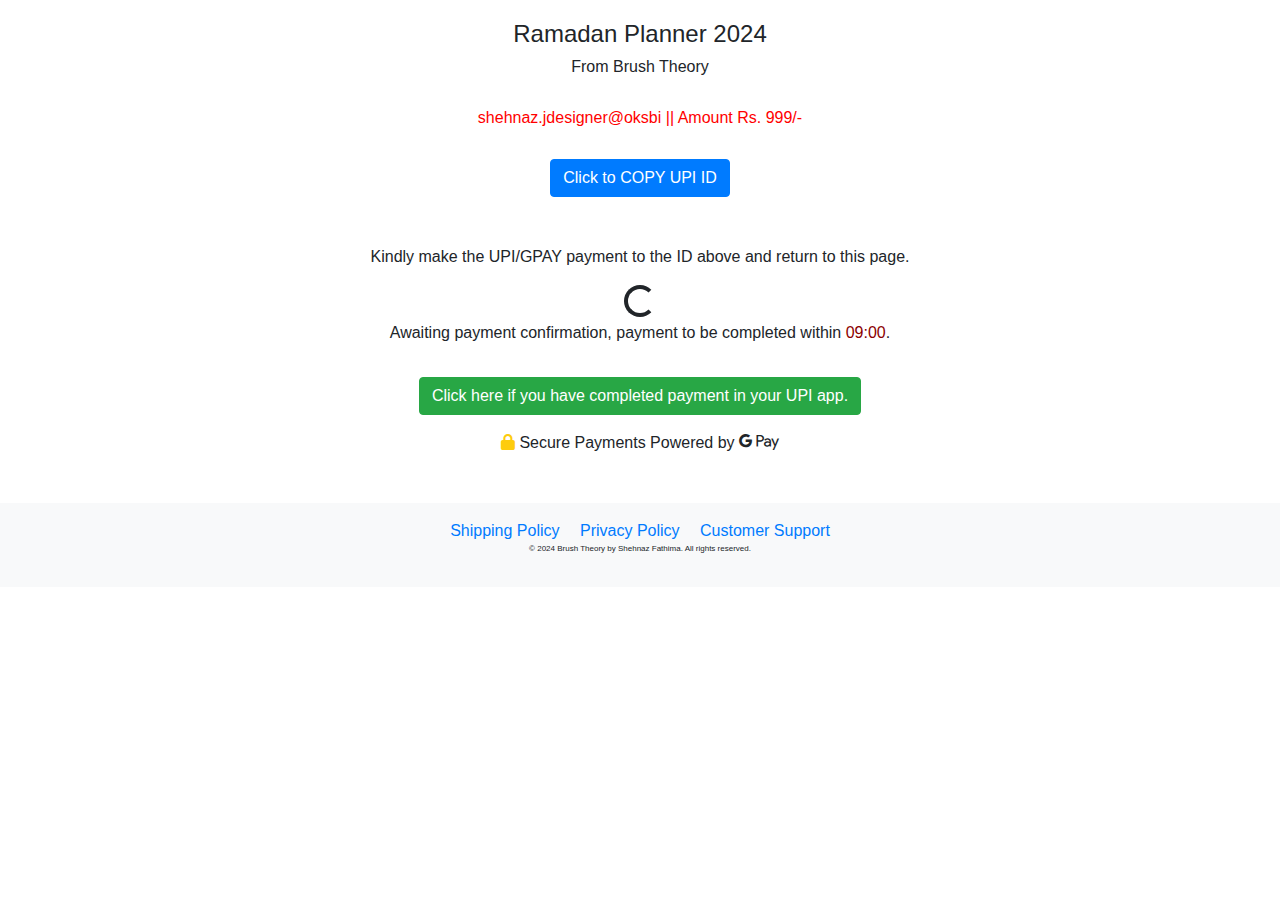
<file: ramadan-journal/payment/index.html>
<!DOCTYPE html>
<html lang="en">
<head>
    <meta charset="UTF-8">
    <meta name="viewport" content="width=device-width, initial-scale=1.0">
     <meta name="robots" content="noindex">
    <title>Payment Transaction</title>
    <link href="https://stackpath.bootstrapcdn.com/bootstrap/4.5.2/css/bootstrap.min.css" rel="stylesheet">
    <link rel="stylesheet" href="https://cdnjs.cloudflare.com/ajax/libs/font-awesome/6.5.1/css/all.min.css">
    <link rel="stylesheet" href="https://res.cloudinary.com/dn4n3lljr/raw/upload/v1708380993/brushtheory/style_rtmklx.css">
    <link rel="preconnect" href="https://fonts.googleapis.com">
<link rel="preconnect" href="https://fonts.gstatic.com" crossorigin>
<link href="https://fonts.googleapis.com/css2?family=Lustria&display=swap" rel="stylesheet">
    <style>
        body {
            padding-top: 20px;
        }
        .container {
            max-width: 600px;
            margin: auto;
        }
        .qr-code {
            width: 100%; /* Make image responsive */
            max-width: 300px; /* Maximum size of the QR code image */
            margin: 20px auto; /* Center the image */
        }
        @media (max-width: 768px) {
            /* Adjustments for smaller screens */
            .container {
                padding: 0 15px;
            }
            .qr-code {
                max-width: 80%; /* Larger percentage for smaller screens */
            }
        }

    </style>
</head>
<body>
<div class="container text-center">
    <h4 class="lustria-regular">Ramadan Planner 2024</h4>
    <h6 class="lustria-regular">From Brush Theory</h6>
   <!-- <a href="upi://pay?pn=BrushTheory&pa=shehnaz.jdesigner@oksbi&cu=INR&am=100.0"><img src="https://res.cloudinary.com/dn4n3lljr/image/upload/v1709139154/upi_1809132950062_agz6ml.png" alt="Click on QR code to Pay" class="qr-code"></a> -->
    <br>
    <h6 style="color:red">shehnaz.jdesigner@oksbi  || Amount Rs. 999/-</h6>
    <br> 
    <div>
        <button onclick="triggerUPI('shehnaz.jdesigner@oksbi')" class="btn btn-primary">Click to COPY UPI ID</button><span></span> 
    </div>
    <br><br>
   
    <p>Kindly make the UPI/GPAY payment to the ID above and return to this page.<br></p>
     <div class="spinner-border" role="status">
        <span class="sr-only"></span>
    </div>
    <p>Awaiting payment confirmation, payment to be completed within <span style="color: darkred;" id="countdown">09:00</span>.</p>

<form id="orderForm" action="https://submit-form.com/M2cZUkqBO" method="post">
        <input type="hidden" name="_redirect" value="https://shehnazfathima.com/ramadan-journal/payment/transaction-confirmation/"  />
        <input type="hidden" name="payment_completed_clicked" value="The customer has hit the green payment confirmation button. Check your GPAY/YONO for payment confirmation.">
    <button class="btn btn-success mt-3" onclick="confirmPayment()">Click here if you have completed payment in your UPI app.</button><br>
</form>



   <!-- <p style="font-weight: 400; padding-top: 10px;">Open your preferred UPI app or download QR code for payment.</p> -->

   

    <div class="text-center mt-3">
    <i class="fas fa-lock" style="color: #FDCC0D;"></i> Secure Payments Powered by 
<i class="fa-brands fa-google-pay fa-2xl"></i>
</div>


</div>

<footer class="footer mt-5 py-3 bg-light">
  <div class="container text-center">
    <a href="https://shehnazfathima.com/docs/shipping-policy.html" class="mx-2">Shipping Policy</a>
    <a href="https://shehnazfathima.com/docs/privacy.html" class="mx-2">Privacy Policy</a>
    <a href="https://shehnazfathima.com/customer-care/" class="mx-2">Customer Support</a>
      <p style="font-size: .5em">&copy; 2024 Brush Theory by Shehnaz Fathima. All rights reserved.</p>
  </div>
   
</footer>

<script>
    function triggerUPI(text) {
        navigator.clipboard.writeText(text).then(function() {
            console.log('Copying to clipboard was successful!');
            alert('UPI ID Copied. Now open your UPI ID and please make payment.');
        }, function(err) {
            console.error('Could not copy text: ', err);
        });
    }
</script>

<script>
function confirmPayment() {
    window.location.href = 'https://shehnazfathima.com/ramadan-journal/payment/transaction-confirmation';
}

// Countdown timer for payment
function startCountdown(duration, display) {
    var timer = duration, minutes, seconds;
    var end = setInterval(function () {
        minutes = parseInt(timer / 60, 10);
        seconds = parseInt(timer % 60, 10);

        minutes = minutes < 10 ? "0" + minutes : minutes;
        seconds = seconds < 10 ? "0" + seconds : seconds;

        display.textContent = minutes + ":" + seconds;

        if (--timer < 0) {
            clearInterval(end);
            // Optionally notify the user that time is up
            alert("Payment time has expired. Please try again.");
            // Redirect or handle expiration
        }
    }, 1000);
}

window.onload = function () {
    var fiveMinutes = 60 * 9,
        display = document.querySelector('#countdown');
    startCountdown(fiveMinutes, display);
};
</script>

<!-- Bootstrap JS, Popper.js, and jQuery -->
<script src="https://code.jquery.com/jquery-3.5.1.slim.min.js"></script>
<script src="https://cdn.jsdelivr.net/npm/@popperjs/core@2.9.4/dist/umd/popper.min.js"></script>
<script src="https://stackpath.bootstrapcdn.com/bootstrap/4.5.2/js/bootstrap.min.js"></script>
</body>
</html>
</file>
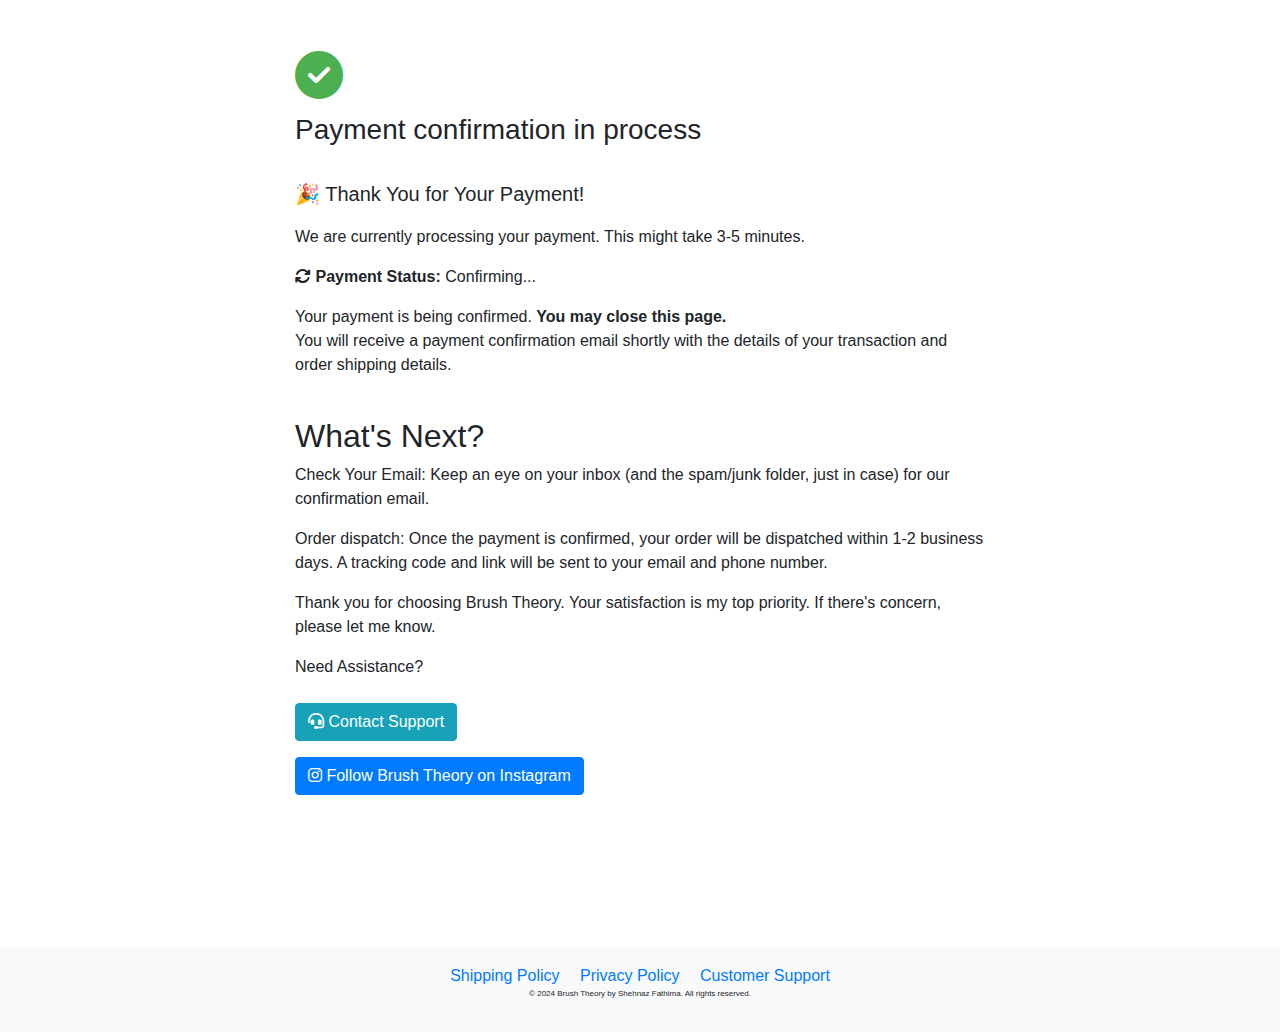
<file: ramadan-journal/payment/transaction-confirmation/index.html>
<!DOCTYPE html>
<html lang="en">
<head>
    <meta charset="UTF-8">
    <meta name="viewport" content="width=device-width, initial-scale=1.0">
     <meta name="robots" content="noindex">
    <title>Payment Confirmation - Brush Theory</title>
    <link href="https://stackpath.bootstrapcdn.com/bootstrap/4.5.2/css/bootstrap.min.css" rel="stylesheet">
    <link rel="stylesheet" href="https://cdnjs.cloudflare.com/ajax/libs/font-awesome/6.5.1/css/all.min.css">
     <link rel="stylesheet" href="https://res.cloudinary.com/dn4n3lljr/raw/upload/v1708380993/brushtheory/style_rtmklx.css">
    <link rel="preconnect" href="https://fonts.googleapis.com">
<link rel="preconnect" href="https://fonts.gstatic.com" crossorigin>
<link href="https://fonts.googleapis.com/css2?family=Lustria&display=swap" rel="stylesheet">
    <style>
        .content-wrapper {
            min-height: 100vh;
            display: flex;
            justify-content: center;
 
            flex-direction: column;
            padding: 20px;
        }
        .icon-large { font-size: 48px; color: #4CAF50; }
    </style>
</head>
<body>

<div class="container">
    <div class="row justify-content-center">
        <div class="col-md-8">
            <div class="content-wrapper">
                
                <div class="icon-large">
                    <i class="fas fa-check-circle"></i>
                </div>
                
                <h3>Payment confirmation in process</h3>
                <br>
                <p class="lead">🎉 Thank You for Your Payment!</p>
                <p>We are currently processing your payment. This might take 3-5 minutes.</p>
                
                <div>
                    <p><i class="fas fa-sync fa-spin"></i> <strong>Payment Status:</strong> Confirming...</p>
                    <p>Your payment is being confirmed. <b>You may close this page.</b> <br>You will receive a payment confirmation email shortly with the details of your transaction and order shipping details.</p>
                </div>
                <br>
                <h2>What's Next?</h2>
                
                <p>Check Your Email: Keep an eye on your inbox (and the spam/junk folder, just in case) for our confirmation email.</p>
                <p>Order dispatch: Once the payment is confirmed, your order will be dispatched within 1-2 business days. A tracking code and link will be sent to your email and phone number.</p>
                <p>Thank you for choosing Brush Theory. Your satisfaction is my top priority. If there's concern, please let me know.</p>
                <p>Need Assistance? <br><br> <a href="https://shehnazfathima.com/customer-care/" class="btn btn-info"><i class="fas fa-headset"></i> Contact Support</a></p>
                
                <p>
                
                <a href="https://www.instagram.com/brush.theory/" class="btn btn-primary"><i class="fa-brands fa-instagram"></i> Follow Brush Theory on Instagram</a></p>
                <br><br>

            </div>
        </div>
    </div>
</div>

<footer class="footer mt-5 py-3 bg-light">
  <div class="container text-center">
    <a href="https://shehnazfathima.com/docs/shipping-policy.html" class="mx-2">Shipping Policy</a>
    <a href="https://shehnazfathima.com/docs/privacy.html" class="mx-2">Privacy Policy</a>
    <a href="https://shehnazfathima.com/customer-care/" class="mx-2">Customer Support</a>
      <p style="font-size: .5em">&copy; 2024 Brush Theory by Shehnaz Fathima. All rights reserved.</p>
  </div>
   
</footer>

<script src="https://code.jquery.com/jquery-3.5.1.slim.min.js"></script>
<script src="https://cdn.jsdelivr.net/npm/@popperjs/core@2.9.2/dist/umd/popper.min.js"></script>
<script src="https://stackpath.bootstrapcdn.com/bootstrap/4.5.2/js/bootstrap.min.js"></script>
</body>
</html>
</file>
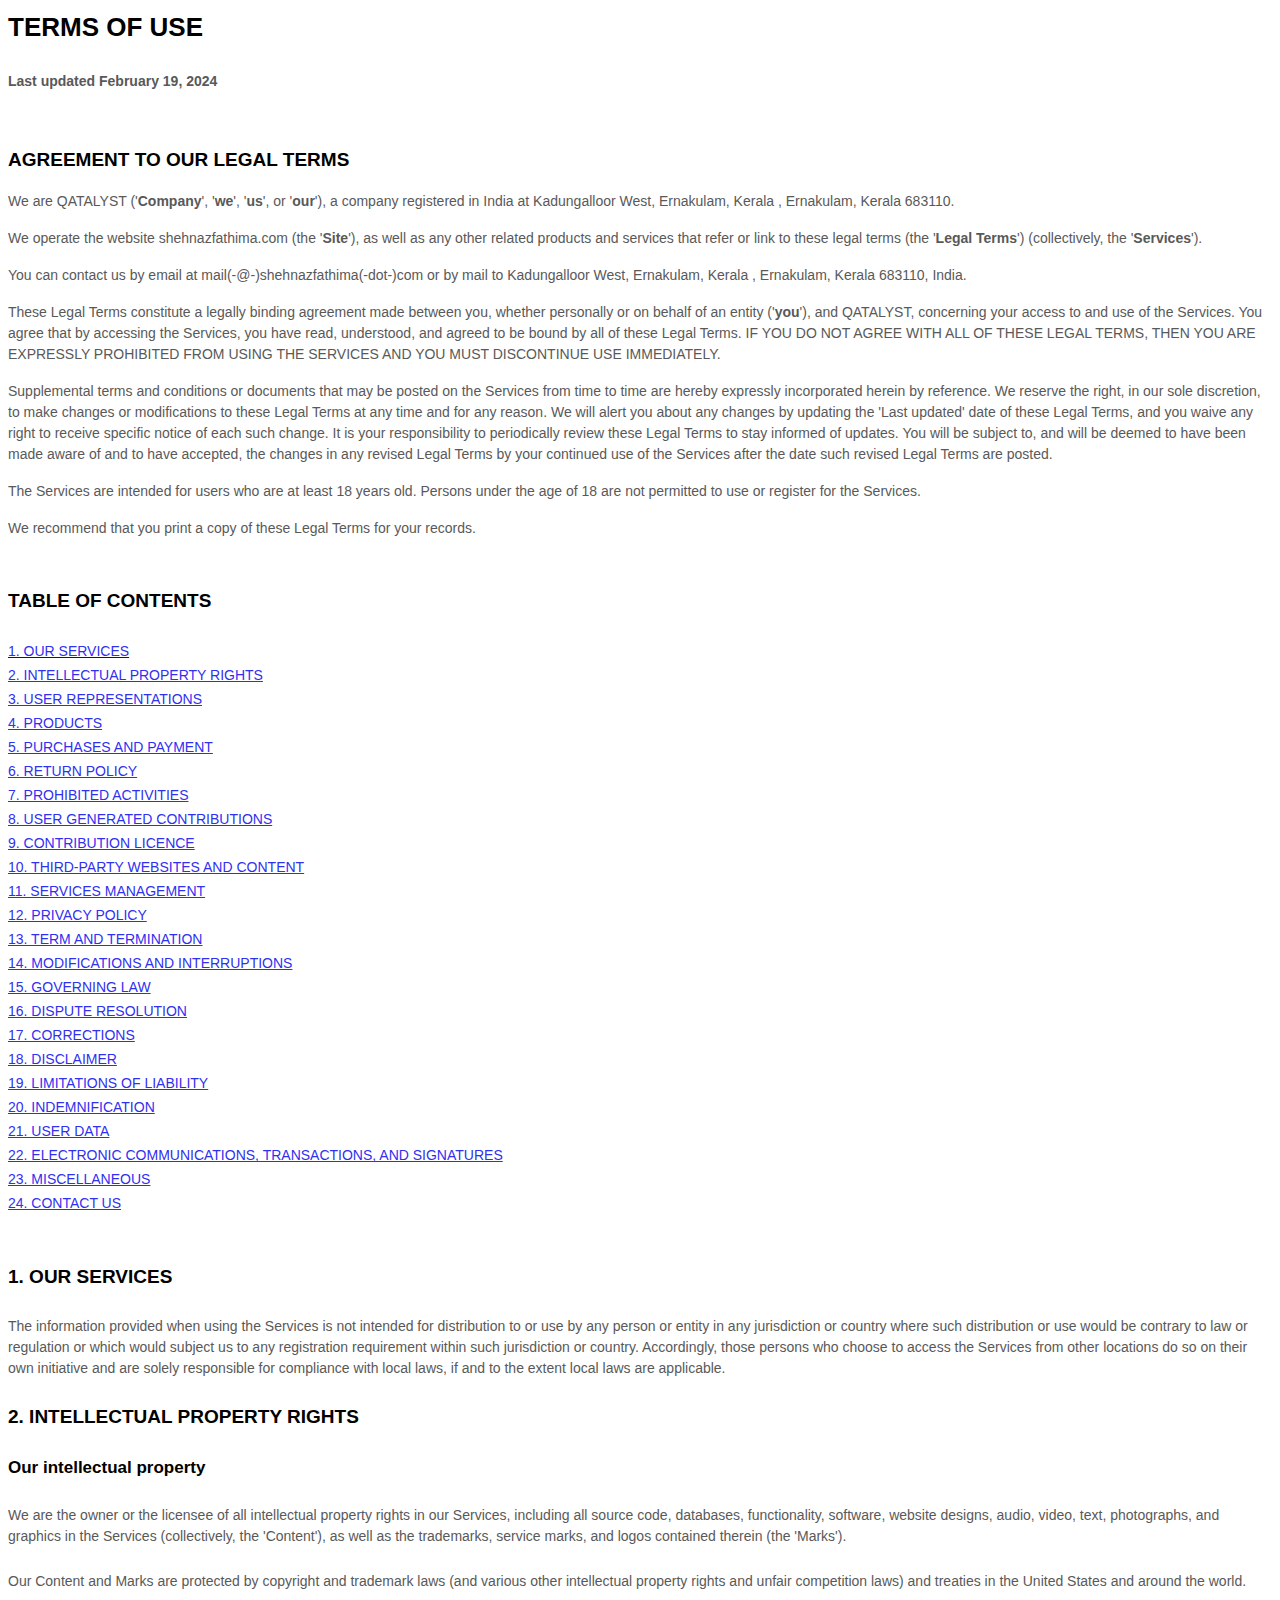
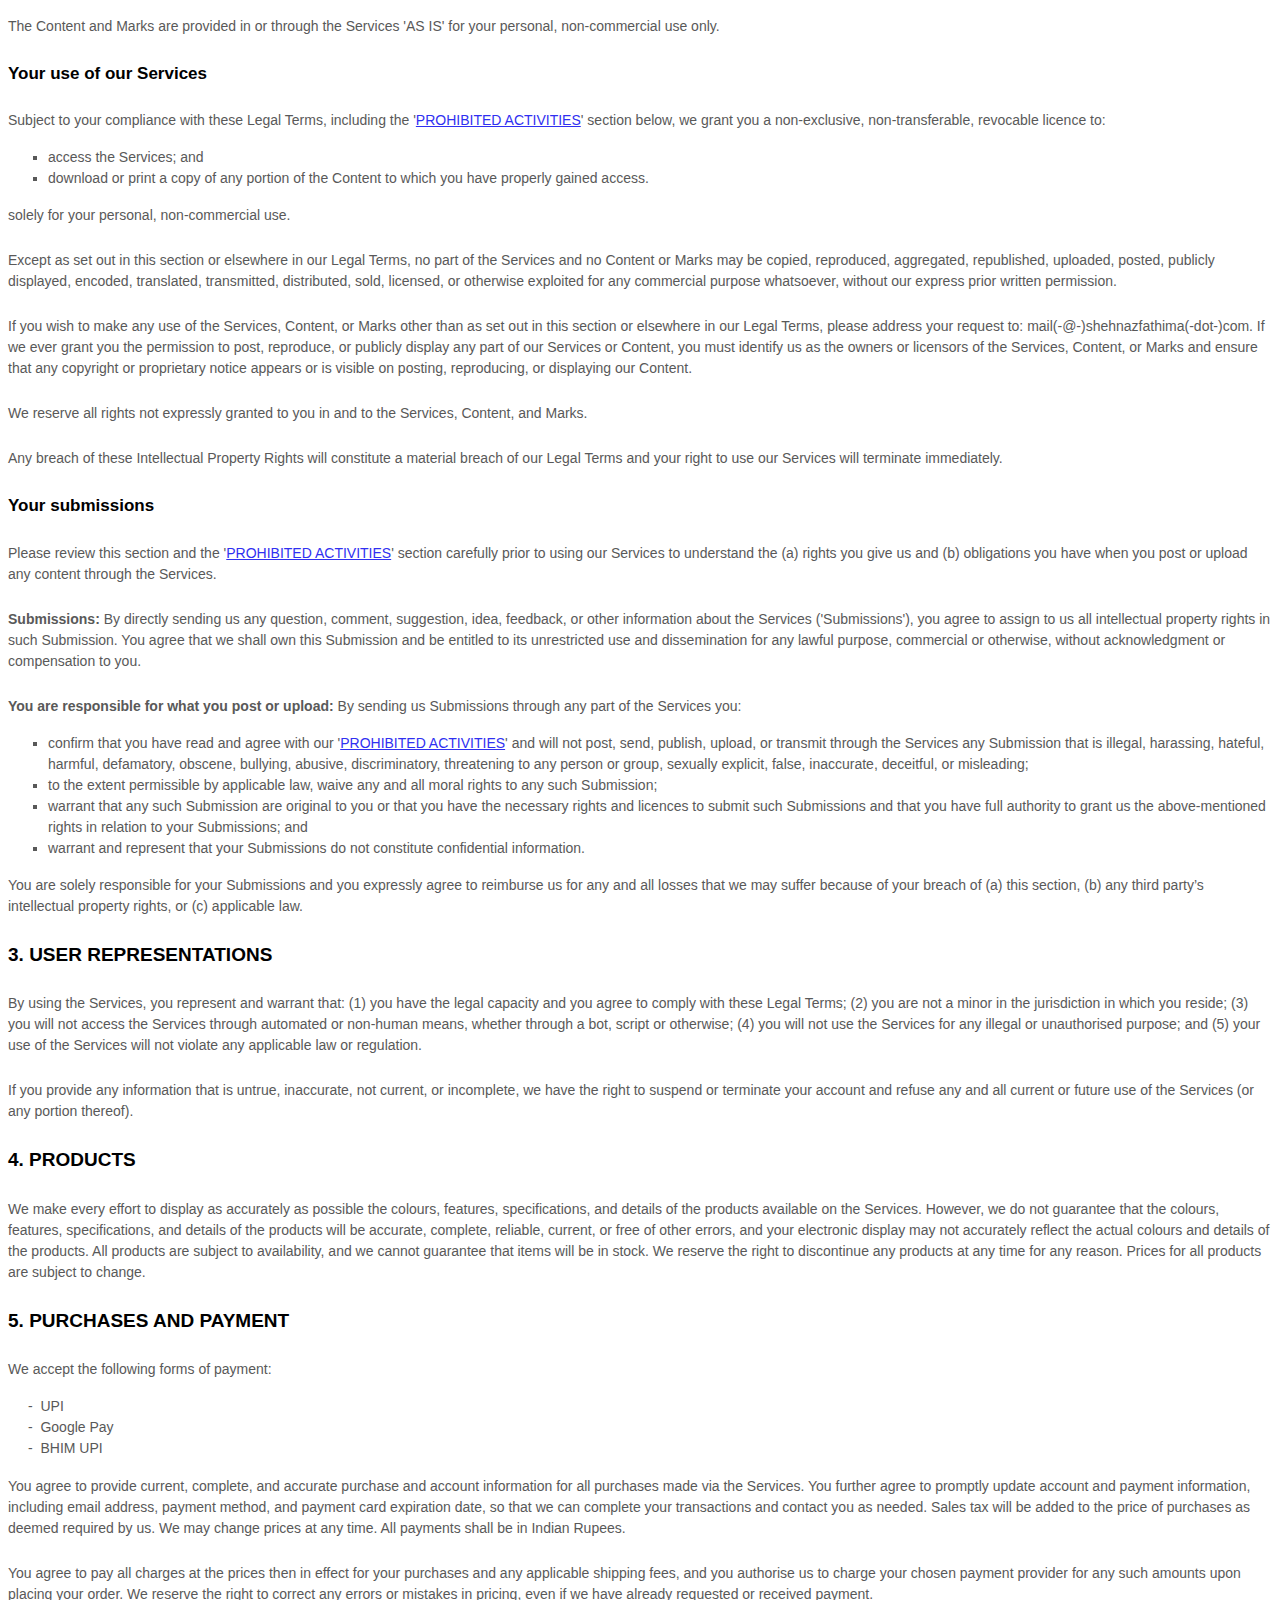
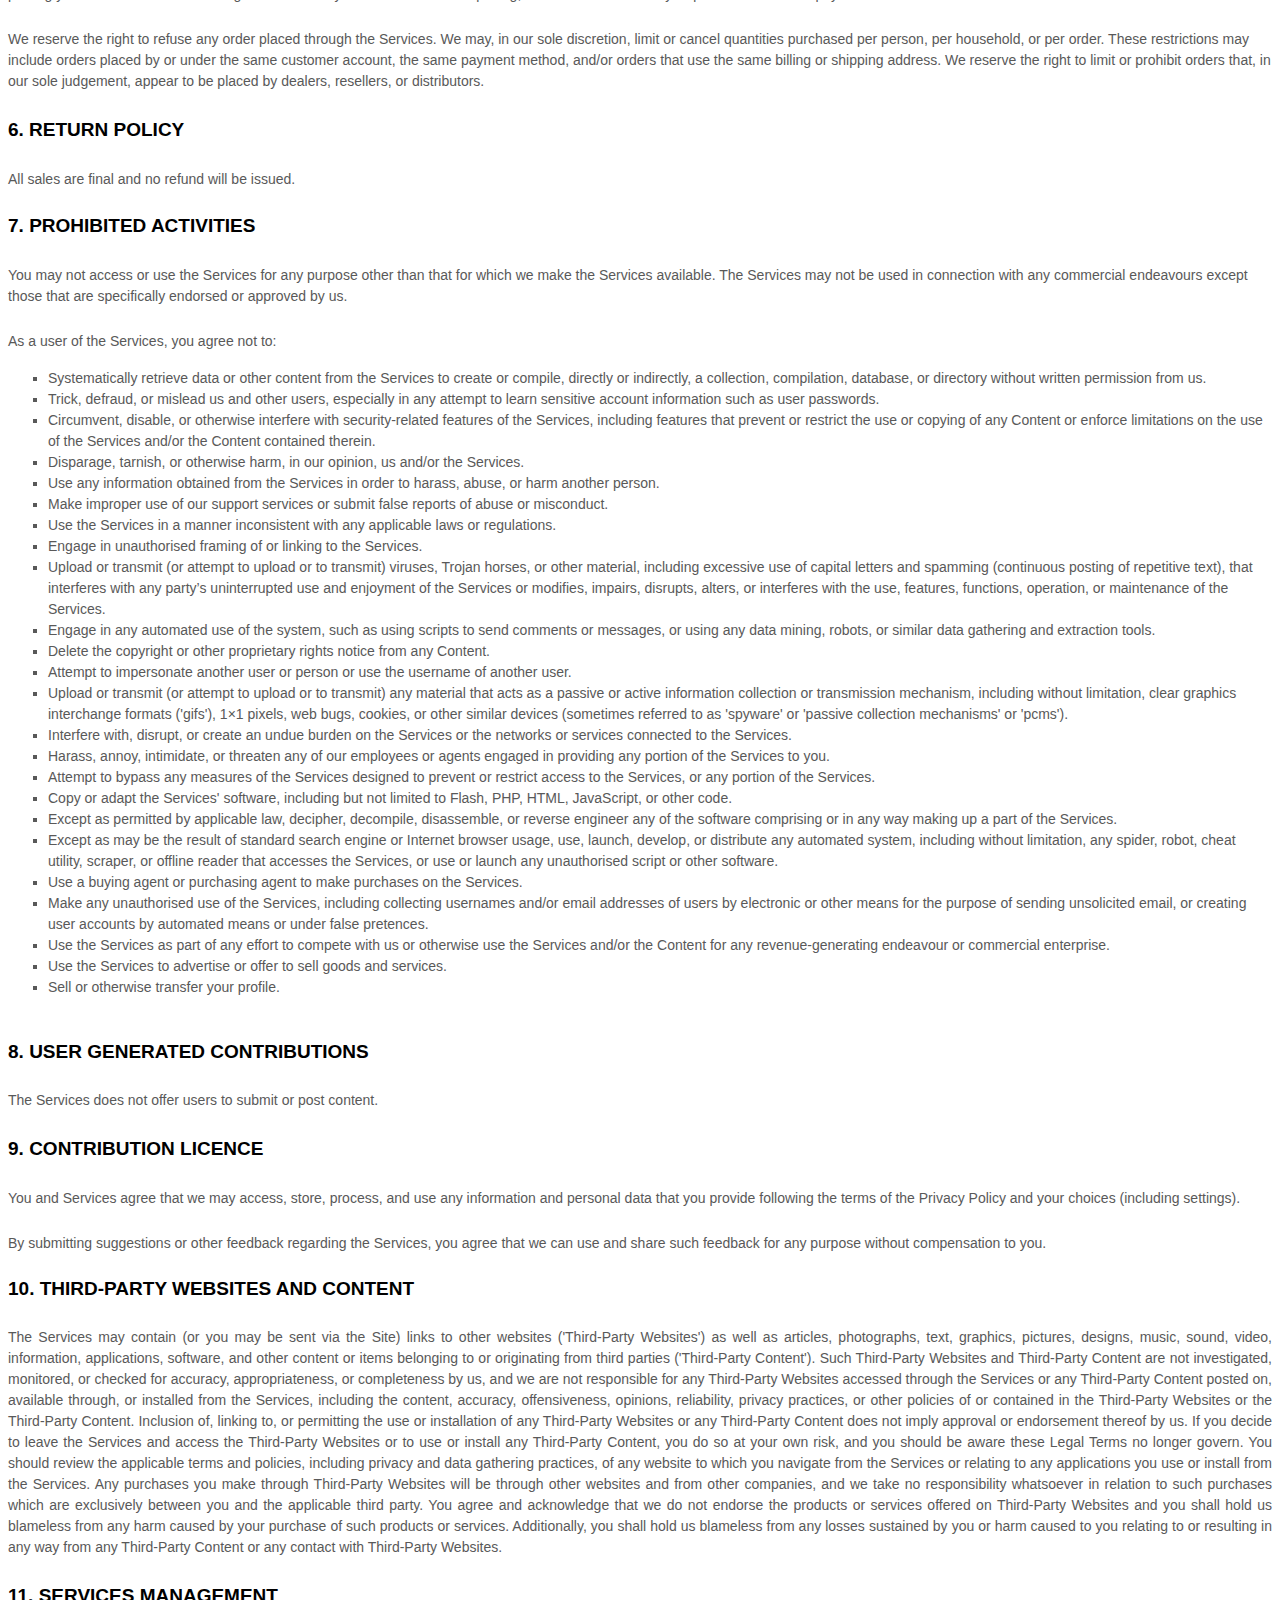
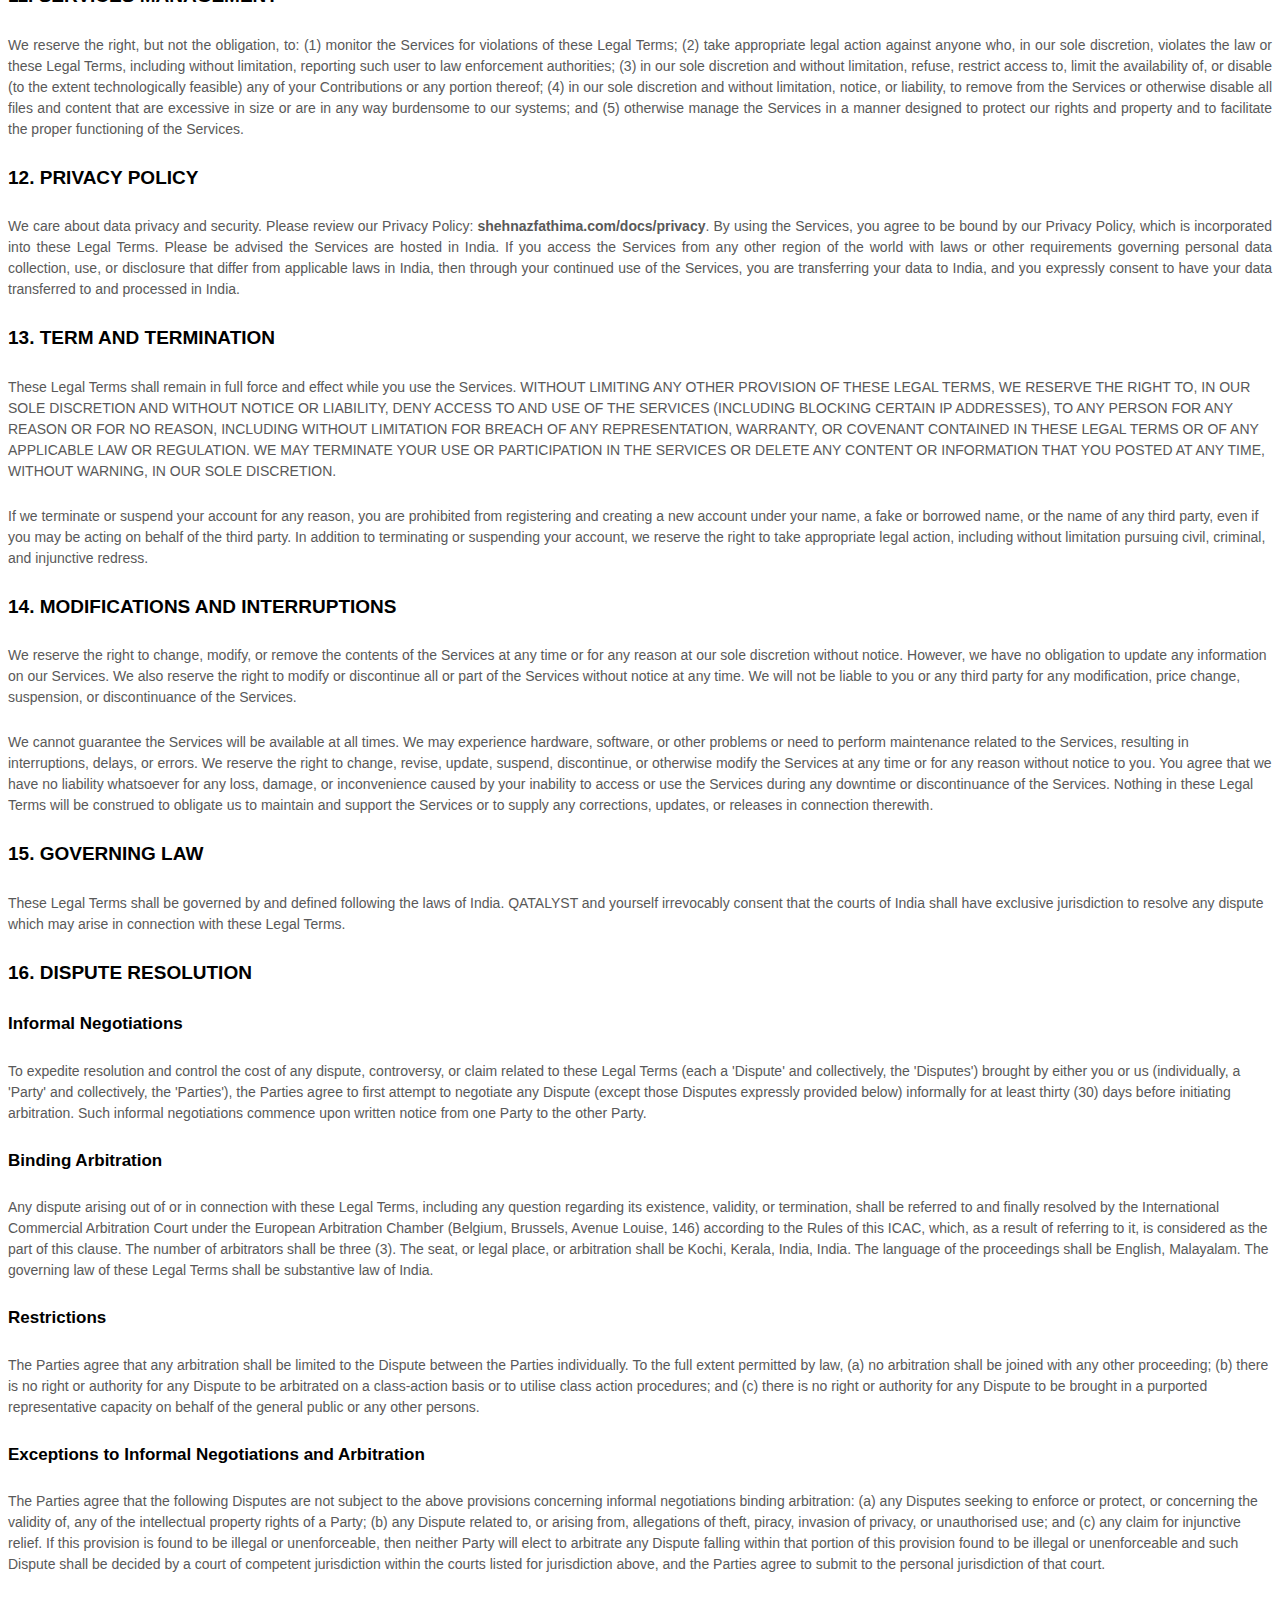
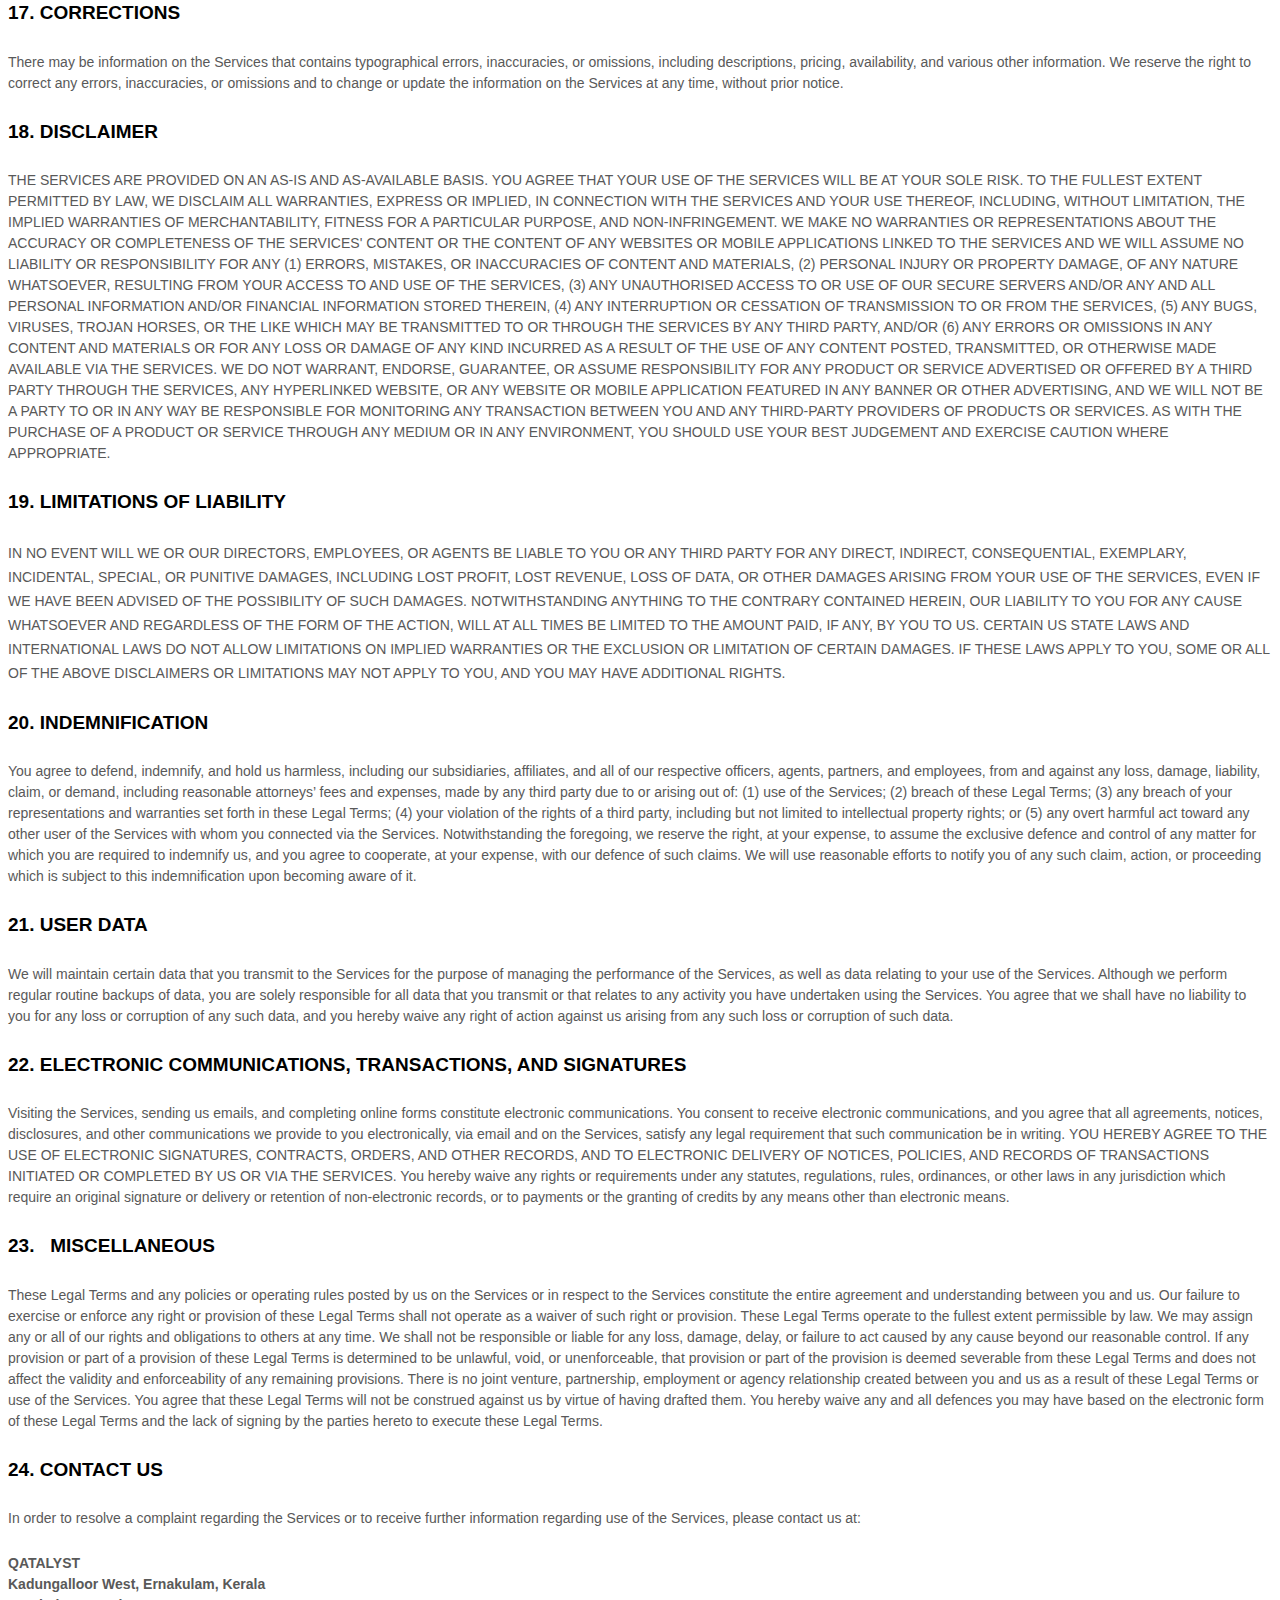
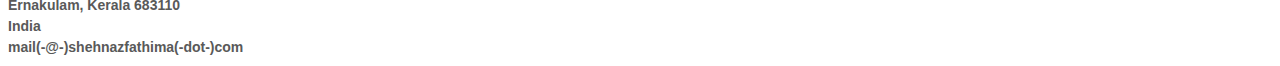
<file: docs/terms.html>
<!DOCTYPE html>

<html>
<head>

  <style>
  [data-custom-class='body'], [data-custom-class='body'] * {
          background: transparent !important;
        }
  [data-custom-class='title'], [data-custom-class='title'] * {
          font-family: Arial !important;
  font-size: 26px !important;
  color: #000000 !important;
        }
  [data-custom-class='subtitle'], [data-custom-class='subtitle'] * {
          font-family: Arial !important;
  color: #595959 !important;
  font-size: 14px !important;
        }
  [data-custom-class='heading_1'], [data-custom-class='heading_1'] * {
          font-family: Arial !important;
  font-size: 19px !important;
  color: #000000 !important;
        }
  [data-custom-class='heading_2'], [data-custom-class='heading_2'] * {
          font-family: Arial !important;
  font-size: 17px !important;
  color: #000000 !important;
        }
  [data-custom-class='body_text'], [data-custom-class='body_text'] * {
          color: #595959 !important;
  font-size: 14px !important;
  font-family: Arial !important;
        }
  [data-custom-class='link'], [data-custom-class='link'] * {
          color: #3030F1 !important;
  font-size: 14px !important;
  font-family: Arial !important;
  word-break: break-word !important;
        }
  </style>

  <title>
  </title>
</head>

<body>
  <div data-custom-class="body">
    <div align="center" style="text-align: left;">
      <div class="MsoNormal" data-custom-class="title" style=
      "line-height: 1.5;">
        <span style="font-size: 19px;"><strong>TERMS OF USE</strong></span>
      </div>


      <div class="MsoNormal" style="line-height: 1.5;">
        <br>
      </div>


      <div class="MsoNormal" data-custom-class="subtitle" style=
      "line-height: 1.5;">
        <strong>Last updated</strong> <strong>February 19, 2024</strong>
      </div>


      <div class="MsoNormal" style="line-height: 1.1;">
        <br>
      </div>


      <div class="MsoNormal" style="line-height: 115%;">
        <br>
      </div>


      <div class="MsoNormal" style="line-height: 115%;">
        <br>
      </div>


      <div style="line-height: 1.5;">
        <strong><span data-custom-class="heading_1">AGREEMENT TO OUR LEGAL
        TERMS</span></strong>
      </div>
    </div>


    <div align="center" style="text-align: left;">
      <div class="MsoNormal" id="agreement" style="line-height: 1.5;">
        <a id="_6aa3gkhykvst" name="_6aa3gkhykvst"></a>
      </div>
    </div>


    <div align="center" style="line-height: 1;">
      <br>
    </div>


    <div align="center" style="text-align: left;">
      <div class="MsoNormal" data-custom-class="body_text" style=
      "line-height: 1.5;">
        <span style=
        "font-size:11.0pt;line-height:115%;font-family:Arial; Calibri;color:#595959;mso-themecolor:text1;mso-themetint:166;">
        We are QATALYST ('<strong>Company</strong>', '<strong>we</strong>',
        '<strong>us</strong>', or '<strong>our</strong>')<span style=
        "font-size:11.0pt;line-height:115%; Arial;mso-fareast-font-family:Calibri;color:#595959;mso-themecolor:text1; mso-themetint:166;"><span style="font-size:11.0pt;line-height:115%; Arial;mso-fareast-font-family:Calibri;color:#595959;mso-themecolor:text1; mso-themetint:166;"><span style="font-size:11.0pt;line-height:115%; Arial;mso-fareast-font-family:Calibri;color:#595959;mso-themecolor:text1; mso-themetint:166;"><span style="font-size:11.0pt;line-height:115%; Arial;mso-fareast-font-family:Calibri;color:#595959;mso-themecolor:text1; mso-themetint:166;"></span>,
        a company registered in <span style=
        "font-size:11.0pt;line-height:115%; Arial;mso-fareast-font-family:Calibri;color:#595959;mso-themecolor:text1; mso-themetint:166;">
        <span style=
        "font-size:11.0pt;line-height:115%; Arial;mso-fareast-font-family:Calibri;color:#595959;mso-themecolor:text1; mso-themetint:166;">
        India<span style=
        "font-size:11.0pt;line-height:115%; Arial;mso-fareast-font-family:Calibri;color:#595959;mso-themecolor:text1; mso-themetint:166;"><span style="font-size:11.0pt;line-height:115%; Arial;mso-fareast-font-family:Calibri;color:#595959;mso-themecolor:text1; mso-themetint:166;"></span></span></span></span>
        at Kadungalloor West, Ernakulam, Kerala</span></span> ,
        Ernakulam</span></span><span style=
        "font-size: 15px;"><span data-custom-class="body_text"><span style=
        "font-size: 15px;"><span data-custom-class="body_text"><span style=
        "color: rgb(89, 89, 89);">, Kerala
        683110</span></span></span></span></span><span style=
        "font-size:11.0pt;line-height:115%; Arial;mso-fareast-font-family:Calibri;color:#595959;mso-themecolor:text1; mso-themetint:166;"><span style="font-size:11.0pt;line-height:115%; Arial;mso-fareast-font-family:Calibri;color:#595959;mso-themecolor:text1; mso-themetint:166;"></span></span>.
      </div>
    </div>


    <div align="center" style="line-height: 1;">
      <br>
    </div>


    <div align="center" style="text-align: left;">
      <div class="MsoNormal" data-custom-class="body_text" style=
      "line-height: 1.5;">
        <span style=
        "font-size:11.0pt;line-height:115%;font-family:Arial; Calibri;color:#595959;mso-themecolor:text1;mso-themetint:166;">
        We operate the website <span style=
        "color: rgb(0, 58, 250);">shehnazfathima.com</span> (the
        '<strong>Site</strong>'), as well as any other related products and
        services that refer or link to these legal terms (the '<strong>Legal
        Terms</strong>') (collectively, the
        '<strong>Services</strong>').</span>
      </div>


      <div class="MsoNormal" style="line-height: 1;">
        <br>
      </div>


      <div class="MsoNormal" data-custom-class="body_text" style=
      "line-height: 1.5;">
        <span style=
        "font-size:11.0pt;line-height:115%;font-family:Arial; Calibri;color:#595959;mso-themecolor:text1;mso-themetint:166;">
        You can contact us by email at mail(-@-)shehnazfathima(-dot-)com or by mail to
        Kadungalloor West, Ernakulam, Kerala , Ernakulam, Kerala
        683110,&nbsp;India.</span>
      </div>


      <div class="MsoNormal" style="line-height: 1;">
        <br>
      </div>


      <div class="MsoNormal" data-custom-class="body_text" style=
      "line-height: 1.5;">
        <span style=
        "font-size:11.0pt;line-height:115%;font-family:Arial; Calibri;color:#595959;mso-themecolor:text1;mso-themetint:166;">
        These Legal Terms constitute a legally binding agreement made between
        you, whether personally or on behalf of an entity
        ('<strong>y</strong><strong>ou</strong>'), and QATALYST, concerning
        your access to and use of the Services. You agree that by accessing the
        Services, you have read, understood, and agreed to be bound by all of
        these Legal Terms. IF YOU DO NOT AGREE WITH ALL OF THESE LEGAL TERMS,
        THEN YOU ARE EXPRESSLY PROHIBITED FROM USING THE SERVICES AND YOU MUST
        DISCONTINUE USE IMMEDIATELY.</span>
      </div>


      <div class="MsoNormal" style="line-height: 1;">
        <br>
      </div>


      <div class="MsoNormal" data-custom-class="body_text" style=
      "line-height: 1.5;">
        <span style=
        "font-size:11.0pt;line-height:115%;font-family:Arial; Calibri;color:#595959;mso-themecolor:text1;mso-themetint:166;">
        Supplemental terms and conditions or documents that may be posted on
        the Services from time to time are hereby expressly incorporated herein
        by reference. We reserve the right, in our sole discretion, to make
        changes or modifications to these Legal Terms at any time and for any
        reason. We will alert you about any changes by updating the 'Last
        updated' date of these Legal Terms, and you waive any right to receive
        specific notice of each such change. It is your responsibility to
        periodically review these Legal Terms to stay informed of updates. You
        will be subject to, and will be deemed to have been made aware of and
        to have accepted, the changes in any revised Legal Terms by your
        continued use of the Services after the date such revised Legal Terms
        are posted.</span>
      </div>
    </div>


    <div align="center" style="line-height: 1;">
      <br>
    </div>


    <div align="center" style="text-align: left;">
      <div class="MsoNormal" data-custom-class="body_text" style=
      "line-height: 1.5;">
        <span style=
        "font-size:11.0pt;line-height:115%;font-family:Arial; Calibri;color:#595959;mso-themecolor:text1;mso-themetint:166;">
        The Services are intended for users who are at least 18 years old.
        Persons under the age of 18 are not permitted to use or register for
        the Services.</span>
      </div>


      <div class="MsoNormal" style="line-height: 1;">
        <br>
      </div>


      <div class="MsoNormal" data-custom-class="body_text" style=
      "line-height: 1.5;">
        We recommend that you print a copy of these Legal Terms for your
        records.
      </div>


      <div class="MsoNormal" style="line-height: 1.5;">
        <br>
      </div>


      <div class="MsoNormal" style="line-height: 1.5;">
        <br>
      </div>


      <div class="MsoNormal" data-custom-class="heading_1" style=
      "line-height: 1.5;">
        <strong>TABLE OF CONTENTS</strong>
      </div>


      <div class="MsoNormal" style="line-height: 1.5;">
        <br>
      </div>


      <div class="MsoNormal" style="line-height: 1.5;">
        <a href="#services"><span data-custom-class="link"><span style=
        "color: rgb(0, 58, 250); font-size: 15px;"><span data-custom-class=
        "body_text">1. OUR SERVICES</span></span></span></a>
      </div>


      <div class="MsoNormal" style="line-height: 1.5;">
        <a data-custom-class="link" href="#ip"><span style=
        "color: rgb(0, 58, 250);"><span data-custom-class="body_text">2.
        INTELLECTUAL PROPERTY RIGHTS</span></span></a>
      </div>


      <div class="MsoNormal" style="line-height: 1.5;">
        <a data-custom-class="link" href="#userreps"></a><a data-custom-class=
        "link" href="#userreps"><span style=
        "color: rbg(0, 58, 250); font-size: 15px;"><span data-custom-class=
        "body_text">3. USER REPRESENTATIONS</span></span></a>
      </div>


      <div class="MsoNormal" style="line-height: 1.5;">
        <span style="font-size: 15px;"><span data-custom-class=
        "body_text"></span></span> <a data-custom-class="link" href=
        "#products"></a>
      </div>


      <div class="MsoNormal" style="line-height: 1.5;">
        <a data-custom-class="link" href="#products"><span style=
        "color: rgb(0, 58, 250); font-size: 15px;"><span data-custom-class=
        "body_text">4. PRODUCTS</span></span></a> <a data-custom-class="link"
        href="#purchases"></a>
      </div>


      <div class="MsoNormal" style="line-height: 1.5;">
        <a data-custom-class="link" href="#purchases"><span style=
        "color: rgb(0, 58, 250); font-size: 15px;"><span data-custom-class=
        "body_text">5. PURCHASES AND PAYMENT</span></span></a> <span style=
        "font-size: 15px;"><br></span>
      </div>


      <div class="MsoNormal" style="line-height: 1.5;">
        <span style="font-size: 15px;"><span data-custom-class=
        "body_text"></span></span><a data-custom-class="link" href=
        "#returnno"><span style=
        "color: rgb(0, 58, 250); font-size: 15px;"><span data-custom-class=
        "body_text">6. RETURN POLICY</span></span></a><span style=
        "font-size: 15px;"><span data-custom-class="body_text"></span></span>
        <a data-custom-class="link" href="#software"></a> <a data-custom-class=
        "link" href="#software"></a>
      </div>


      <div class="MsoNormal" style="line-height: 1.5;">
        <a data-custom-class="link" href="#software"><span style=
        "color: rgb(0, 58, 250); font-size: 15px;"><span data-custom-class=
        "body_text"></span></span></a> <a data-custom-class="link" href=
        "#prohibited"></a>
      </div>


      <div class="MsoNormal" style="line-height: 1.5;">
        <a data-custom-class="link" href="#prohibited"><span style=
        "color: rgb(0, 58, 250); font-size: 15px;"><span data-custom-class=
        "body_text">7. PROHIBITED ACTIVITIES</span></span></a>
        <a data-custom-class="link" href="#ugc"></a>
      </div>


      <div class="MsoNormal" style="line-height: 1.5;">
        <a data-custom-class="link" href="#ugc"><span style=
        "color: rgb(0, 58, 250); font-size: 15px;"><span data-custom-class=
        "body_text">8. USER GENERATED CONTRIBUTIONS</span></span></a>
        <a data-custom-class="link" href="#license"></a>
      </div>


      <div class="MsoNormal" style="line-height: 1.5;">
        <a data-custom-class="link" href="#license"><span style=
        "color: rgb(0, 58, 250); font-size: 15px;"><span data-custom-class=
        "body_text">9. CONTRIBUTION LICENCE</span></span></a>
        <a data-custom-class="link" href="#reviews"></a>
      </div>


      <div class="MsoNormal" style="line-height: 1.5;">
        <a data-custom-class="link" href="#reviews"><span style=
        "color: rgb(0, 58, 250); font-size: 15px;"><span data-custom-class=
        "body_text"></span></span></a> <a data-custom-class="link" href=
        "#mobile"></a>
      </div>


      <div class="MsoNormal" style="line-height: 1.5;">
        <a data-custom-class="link" href="#mobile"><span style=
        "color: rgb(0, 58, 250); font-size: 15px;"><span data-custom-class=
        "body_text"></span></span></a> <a data-custom-class="link" href=
        "#socialmedia"></a>
      </div>


      <div class="MsoNormal" style="line-height: 1.5;">
        <a data-custom-class="link" href="#socialmedia"><span style=
        "color: rgb(0, 58, 250); font-size: 15px;"><span data-custom-class=
        "body_text"></span></span></a> <a data-custom-class="link" href=
        "#thirdparty"></a>
      </div>


      <div class="MsoNormal" style="line-height: 1.5;">
        <a data-custom-class="link" href="#thirdparty"><span style=
        "color: rgb(0, 58, 250); font-size: 15px;"><span data-custom-class=
        "body_text">10. THIRD-PARTY WEBSITES AND CONTENT</span></span></a>
        <a data-custom-class="link" href="#advertisers"></a>
      </div>


      <div class="MsoNormal" style="line-height: 1.5;">
        <a data-custom-class="link" href="#advertisers"><span style=
        "color: rgb(0, 58, 250); font-size: 15px;"><span data-custom-class=
        "body_text"></span></span></a> <a data-custom-class="link" href=
        "#sitemanage"></a>
      </div>


      <div class="MsoNormal" style="line-height: 1.5;">
        <a data-custom-class="link" href="#sitemanage"><span style=
        "color: rgb(0, 58, 250); font-size: 15px;"><span data-custom-class=
        "body_text">11. SERVICES MANAGEMENT</span></span></a>
        <a data-custom-class="link" href="#ppyes"></a>
      </div>


      <div class="MsoNormal" style="line-height: 1.5;">
        <a data-custom-class="link" href="#ppyes"><span style=
        "color: rgb(0, 58, 250); font-size: 15px;"><span data-custom-class=
        "body_text">12. PRIVACY POLICY</span></span></a> <a data-custom-class=
        "link" href="#ppno"></a>
      </div>


      <div class="MsoNormal" style="line-height: 1.5;">
        <a data-custom-class="link" href="#ppno"><span style=
        "color: rgb(0, 58, 250); font-size: 15px;"><span data-custom-class=
        "body_text"></span></span></a> <a data-custom-class="link" href=
        "#dmca"></a>
      </div>


      <div class="MsoNormal" style="line-height: 1.5;">
        <a data-custom-class="link" href="#dmca"><span style=
        "color: rgb(0, 58, 250); font-size: 15px;"><span data-custom-class=
        "body_text"></span></span></a>
      </div>


      <div class="MsoNormal" style="line-height: 1.5;">
        <span style="font-size: 15px;"><span data-custom-class=
        "body_text"></span></span> <a data-custom-class="link" href=
        "#terms"></a>
      </div>


      <div class="MsoNormal" style="line-height: 1.5;">
        <a data-custom-class="link" href="#terms"><span style=
        "color: rgb(0, 58, 250); font-size: 15px;"><span data-custom-class=
        "body_text">13. TERM AND TERMINATION</span></span></a>
        <a data-custom-class="link" href="#modifications"></a>
      </div>


      <div class="MsoNormal" style="line-height: 1.5;">
        <a data-custom-class="link" href="#modifications"><span style=
        "color: rgb(0, 58, 250); font-size: 15px;"><span data-custom-class=
        "body_text">14. MODIFICATIONS AND INTERRUPTIONS</span></span></a>
        <a data-custom-class="link" href="#law"></a>
      </div>


      <div class="MsoNormal" style="line-height: 1.5;">
        <a data-custom-class="link" href="#law"><span style=
        "color: rgb(0, 58, 250); font-size: 15px;"><span data-custom-class=
        "body_text">15. GOVERNING LAW</span></span></a> <a data-custom-class=
        "link" href="#disputes"></a>
      </div>


      <div class="MsoNormal" style="line-height: 1.5;">
        <a data-custom-class="link" href="#disputes"><span style=
        "color: rgb(0, 58, 250); font-size: 15px;"><span data-custom-class=
        "body_text">16. DISPUTE RESOLUTION</span></span></a>
        <a data-custom-class="link" href="#corrections"></a>
      </div>


      <div class="MsoNormal" style="line-height: 1.5;">
        <a data-custom-class="link" href="#corrections"><span style=
        "color: rgb(0, 58, 250); font-size: 15px;"><span data-custom-class=
        "body_text">17. CORRECTIONS</span></span></a> <a data-custom-class=
        "link" href="#disclaimer"></a>
      </div>


      <div class="MsoNormal" style="line-height: 1.5;">
        <a data-custom-class="link" href="#disclaimer"><span style=
        "color: rgb(0, 58, 250); font-size: 15px;"><span data-custom-class=
        "body_text">18. DISCLAIMER</span></span></a> <a data-custom-class=
        "link" href="#liability"></a>
      </div>


      <div class="MsoNormal" style="line-height: 1.5;">
        <a data-custom-class="link" href="#liability"><span style=
        "color: rgb(0, 58, 250); font-size: 15px;"><span data-custom-class=
        "body_text">19. LIMITATIONS OF LIABILITY</span></span></a>
        <a data-custom-class="link" href="#indemnification"></a>
      </div>


      <div class="MsoNormal" style="line-height: 1.5;">
        <a data-custom-class="link" href="#indemnification"><span style=
        "color: rgb(0, 58, 250); font-size: 15px;"><span data-custom-class=
        "body_text">20. INDEMNIFICATION</span></span></a> <a data-custom-class=
        "link" href="#userdata"></a>
      </div>


      <div class="MsoNormal" style="line-height: 1.5;">
        <a data-custom-class="link" href="#userdata"><span style=
        "color: rgb(0, 58, 250); font-size: 15px;"><span data-custom-class=
        "body_text">21. USER DATA</span></span></a> <a data-custom-class="link"
        href="#electronic"></a>
      </div>


      <div class="MsoNormal" style="line-height: 1.5;">
        <a data-custom-class="link" href="#electronic"><span style=
        "color: rgb(0, 58, 250); font-size: 15px;"><span data-custom-class=
        "body_text">22. ELECTRONIC COMMUNICATIONS, TRANSACTIONS, AND
        SIGNATURES</span></span></a> <a data-custom-class="link" href=
        "#california"></a>
      </div>


      <div class="MsoNormal" style="line-height: 1.5;">
        <a data-custom-class="link" href="#california"><span style=
        "color: rgb(0, 58, 250); font-size: 15px;"><span data-custom-class=
        "body_text"></span></span></a> <a data-custom-class="link" href=
        "#misc"></a>
      </div>


      <div class="MsoNormal" style="line-height: 1.5;">
        <a data-custom-class="link" href="#misc"><span style=
        "color: rgb(0, 58, 250); font-size: 15px;"><span data-custom-class=
        "body_text">23. MISCELLANEOUS</span></span></a> <a data-custom-class=
        "link" href="#contact"></a>
      </div>


      <div class="MsoNormal" style="line-height: 1.5;">
      </div>


      <div class="MsoNormal" style="line-height: 1.5;">
      </div>


      <div class="MsoNormal" style="line-height: 1.5;">
      </div>


      <div class="MsoNormal" style="line-height: 1.5;">
      </div>


      <div class="MsoNormal" style="line-height: 1.5;">
      </div>


      <div class="MsoNormal" style="line-height: 1.5;">
      </div>


      <div class="MsoNormal" style="line-height: 1.5;">
      </div>


      <div class="MsoNormal" style="line-height: 1.5;">
      </div>


      <div class="MsoNormal" style="line-height: 1.5;">
      </div>


      <div class="MsoNormal" style="line-height: 1.5;">
      </div>


      <div class="MsoNormal" style="line-height: 1.5;">
        <a data-custom-class="link" href="#contact"><span style=
        "color: rgb(0, 58, 250); font-size: 15px;"><span data-custom-class=
        "body_text">24. CONTACT US</span></span></a>
      </div>
    </div>


    <div align="center" style="text-align: left;">
      <div class="MsoNormal" data-custom-class="heading_1" style=
      "line-height: 1.5;">
        <a id="_b6y29mp52qvx" name="_b6y29mp52qvx"></a>
      </div>


      <div class="MsoNormal" style="line-height: 1.5;">
        <br>
      </div>


      <div class="MsoNormal" style="line-height: 1.5;">
        <br>
      </div>


      <div class="MsoNormal" data-custom-class="heading_1" id="services" style=
      "line-height: 1.5;">
        <strong><span style="font-size: 19px;">1. OUR SERVICES</span></strong>
      </div>


      <div class="MsoNormal" style="line-height: 1.5;">
        <br>
      </div>


      <div class="MsoNormal" data-custom-class="body_text" style=
      "line-height: 1.5;">
        <span style="font-size: 15px;">The information provided when using the
        Services is not intended for distribution to or use by any person or
        entity in any jurisdiction or country where such distribution or use
        would be contrary to law or regulation or which would subject us to any
        registration requirement within such jurisdiction or country.
        Accordingly, those persons who choose to access the Services from other
        locations do so on their own initiative and are solely responsible for
        compliance with local laws, if and to the extent local laws are
        applicable.</span>
      </div>


      <div class="MsoNormal" style="line-height: 1.5;">
        <span style="font-size: 15px;"><br></span>
      </div>
    </div>


    <div align="center" data-custom-class="heading_1" style=
    "text-align: left; line-height: 1.5;">
      <span style="font-size: 15px;"><strong><span id="ip" style=
      "font-size: 19px;">2. INTELLECTUAL PROPERTY RIGHTS</span></strong></span>
    </div>


    <div align="center" style="line-height: 1.5;">
      <br>
    </div>


    <div align="center" style="text-align: left;">
      <div class="MsoNormal" data-custom-class="heading_2" style=
      "line-height: 1.5;">
        <strong>Our intellectual property</strong>
      </div>


      <div class="MsoNormal" style="line-height: 1.5;">
        <br>
      </div>


      <div class="MsoNormal" data-custom-class="body_text" style=
      "line-height: 1.5;">
        <span style=
        "font-size:11.0pt;line-height:115%;font-family:Arial; Calibri;color:#595959;mso-themecolor:text1;mso-themetint:166;">
        We are the owner or the licensee of all intellectual property rights in
        our Services, including all source code, databases, functionality,
        software, website designs, audio, video, text, photographs, and
        graphics in the Services (collectively, the 'Content'), as well as the
        trademarks, service marks, and logos contained therein (the
        'Marks').</span>
      </div>


      <div class="MsoNormal" style="line-height: 1.5;">
        <br>
      </div>


      <div class="MsoNormal" data-custom-class="body_text" style=
      "line-height: 1.5;">
        <span style=
        "font-size:11.0pt;line-height:115%;font-family:Arial; Calibri;color:#595959;mso-themecolor:text1;mso-themetint:166;">
        Our Content and Marks are protected by copyright and trademark laws
        (and various other intellectual property rights and unfair competition
        laws) and treaties in the United States and around the world.</span>
      </div>


      <div class="MsoNormal" style="line-height: 1.5;">
        <br>
      </div>


      <div class="MsoNormal" data-custom-class="body_text" style=
      "line-height: 1.5;">
        <span style=
        "font-size:11.0pt;line-height:115%;font-family:Arial; Calibri;color:#595959;mso-themecolor:text1;mso-themetint:166;">
        The Content and Marks are provided in or through the Services 'AS IS'
        for your personal, non-commercial use only.</span>
      </div>


      <div class="MsoNormal" style="line-height: 1.5;">
        <br>
      </div>


      <div class="MsoNormal" data-custom-class="heading_2" style=
      "line-height: 1.5;">
        <strong>Your use of our Services</strong>
      </div>


      <div class="MsoNormal" style="line-height: 1.5;">
        <br>
      </div>


      <div class="MsoNormal" data-custom-class="body_text" style=
      "line-height: 1.5;">
        <span style="font-size: 15px;">Subject to your compliance with these
        Legal Terms, including the '</span><a data-custom-class="link" href=
        "#prohibited"><span style=
        "color: rgb(0, 58, 250); font-size: 15px;">PROHIBITED
        ACTIVITIES</span></a><span style="font-size: 15px;">' section below, we
        grant you a non-exclusive, non-transferable, revocable licence
        to:</span>
      </div>


      <ul>
        <li class="MsoNormal" data-custom-class="body_text" style=
        "line-height: 1.5;"><span style="font-size: 15px;">access the Services;
        and</span>
        </li>


        <li class="MsoNormal" data-custom-class="body_text" style=
        "line-height: 1.5;"><span style="font-size: 15px;">download or print a
        copy of any portion of the Content to which you have properly gained
        access.</span>
        </li>
      </ul>


      <div class="MsoNormal" data-custom-class="body_text" style=
      "line-height: 1.5;">
        <span style=
        "font-size:11.0pt;line-height:115%;font-family:Arial; Calibri;color:#595959;mso-themecolor:text1;mso-themetint:166;">
        solely for your personal, non-commercial use.</span>
      </div>


      <div class="MsoNormal" style="line-height: 1.5;">
        <br>
      </div>


      <div class="MsoNormal" data-custom-class="body_text" style=
      "line-height: 1.5;">
        <span style=
        "font-size:11.0pt;line-height:115%;font-family:Arial; Calibri;color:#595959;mso-themecolor:text1;mso-themetint:166;">
        Except as set out in this section or elsewhere in our Legal Terms, no
        part of the Services and no Content or Marks may be copied, reproduced,
        aggregated, republished, uploaded, posted, publicly displayed, encoded,
        translated, transmitted, distributed, sold, licensed, or otherwise
        exploited for any commercial purpose whatsoever, without our express
        prior written permission.</span>
      </div>


      <div class="MsoNormal" style="line-height: 1.5;">
        <br>
      </div>


      <div class="MsoNormal" data-custom-class="body_text" style=
      "line-height: 1.5;">
        <span style=
        "font-size:11.0pt;line-height:115%;font-family:Arial; Calibri;color:#595959;mso-themecolor:text1;mso-themetint:166;">
        If you wish to make any use of the Services, Content, or Marks other
        than as set out in this section or elsewhere in our Legal Terms, please
        address your request to: mail(-@-)shehnazfathima(-dot-)com. If we ever grant you
        the permission to post, reproduce, or publicly display any part of our
        Services or Content, you must identify us as the owners or licensors of
        the Services, Content, or Marks and ensure that any copyright or
        proprietary notice appears or is visible on posting, reproducing, or
        displaying our Content.</span>
      </div>
    </div>


    <div align="center" style="line-height: 1.5;">
      <br>
    </div>


    <div align="center" style="text-align: left;">
      <div class="MsoNormal" data-custom-class="body_text" style=
      "line-height: 1.5;">
        <span style=
        "font-size:11.0pt;line-height:115%;font-family:Arial; Calibri;color:#595959;mso-themecolor:text1;mso-themetint:166;">
        We reserve all rights not expressly granted to you in and to the
        Services, Content, and Marks.</span>
      </div>


      <div class="MsoNormal" style="line-height: 1.5;">
        <br>
      </div>


      <div class="MsoNormal" data-custom-class="body_text" style=
      "line-height: 1.5;">
        <span style=
        "font-size:11.0pt;line-height:115%;font-family:Arial; Calibri;color:#595959;mso-themecolor:text1;mso-themetint:166;">
        Any breach of these Intellectual Property Rights will constitute a
        material breach of our Legal Terms and your right to use our Services
        will terminate immediately.</span>
      </div>


      <div class="MsoNormal" style="line-height: 1.5;">
        <br>
      </div>


      <div class="MsoNormal" data-custom-class="heading_2" style=
      "line-height: 1.5;">
        <span style=
        "font-size:11.0pt;line-height:115%;font-family:Arial; Calibri;color:#595959;mso-themecolor:text1;mso-themetint:166;">
        <strong>Your submissions</strong></span>
      </div>


      <div class="MsoNormal" style="line-height: 1.5;">
        <br>
      </div>


      <div class="MsoNormal" data-custom-class="body_text" style=
      "line-height: 1.5;">
        <span style="font-size: 15px;">Please review this section and the
        '<a data-custom-class="link" href="#prohibited"><span style=
        "color: rgb(0, 58, 250);">PROHIBITED ACTIVITIES</span></a>' section
        carefully prior to using our Services to understand the (a) rights you
        give us and (b) obligations you have when you post or upload any
        content through the Services.</span>
      </div>


      <div class="MsoNormal" style="line-height: 1.5;">
        <br>
      </div>


      <div class="MsoNormal" data-custom-class="body_text" style=
      "line-height: 1.5;">
        <span style="font-size: 15px;"><strong>Submissions:</strong> By
        directly sending us any question, comment, suggestion, idea, feedback,
        or other information about the Services ('Submissions'), you agree to
        assign to us all intellectual property rights in such Submission. You
        agree that we shall own this Submission and be entitled to its
        unrestricted use and dissemination for any lawful purpose, commercial
        or otherwise, without acknowledgment or compensation to you.</span>
      </div>


      <div class="MsoNormal" style="line-height: 1.5;">
        <br>
      </div>


      <div class="MsoNormal" data-custom-class="body_text" style=
      "line-height: 1.5;">
        <span style="font-size: 15px;"><strong>You are responsible for what you
        post or upload:</strong> By sending us Submissions through any part of
        the Services you:</span>
      </div>


      <ul>
        <li class="MsoNormal" data-custom-class="body_text" style=
        "line-height: 1.5;">
          <span style="font-size: 15px;">confirm that you have read and agree
          with our '</span><a data-custom-class="link" href=
          "#prohibited"><span style=
          "color: rgb(0, 58, 250); font-size: 15px;">PROHIBITED
          ACTIVITIES</span></a><span style="font-size: 15px;">' and will not
          post, send, publish, upload, or transmit through the Services any
          Submission that is illegal, harassing, hateful, harmful, defamatory,
          obscene, bullying, abusive, discriminatory, threatening to any person
          or group, sexually explicit, false, inaccurate, deceitful, or
          misleading;</span>
        </li>


        <li class="MsoNormal" data-custom-class="body_text" style=
        "line-height: 1.5;"><span style="font-size: 15px;">to the extent
        permissible by applicable law, waive any and all moral rights to any
        such Submission;</span>
        </li>


        <li class="MsoNormal" data-custom-class="body_text" style=
        "line-height: 1.5;"><span style="font-size: 15px;">warrant that any
        such Submission are original to you or that you have the necessary
        rights and licences to submit such Submissions and that you have full
        authority to grant us the above-mentioned rights in relation to your
        Submissions; and</span>
        </li>


        <li class="MsoNormal" data-custom-class="body_text" style=
        "line-height: 1.5;"><span style="font-size: 15px;">warrant and
        represent that your Submissions do not constitute confidential
        information.</span>
        </li>
      </ul>


      <div class="MsoNormal" data-custom-class="body_text" style=
      "line-height: 1.5;">
        You are solely responsible for your Submissions and you expressly agree
        to reimburse us for any and all losses that we may suffer because of
        your breach of (a) this section, (b) any third party’s intellectual
        property rights, or (c) applicable law.
      </div>


      <div class="MsoNormal" style="line-height: 1.5;">
        <br>
      </div>
    </div>


    <div align="center" style="text-align: left;">
      <div class="MsoNormal" data-custom-class="heading_1" id="userreps" style=
      "line-height: 1.5;">
        <a id="_5hg7kgyv9l8z" name="_5hg7kgyv9l8z"></a><strong><span style=
        "line-height: 115%; font-family: Arial; font-size: 19px;"><strong><span style="line-height: 115%; font-family: Arial; font-size: 19px;"><strong><span style="line-height: 115%; font-family: Arial; font-size: 19px;"><strong><span style="line-height: 115%; font-family: Arial; font-size: 19px;">3.</span></strong></span>&nbsp;</strong></span></strong>USER
        REPRESENTATIONS</span></strong>
      </div>
    </div>


    <div align="center" style="line-height: 1.5;">
      <br>
    </div>


    <div align="center" style="text-align: left;">
      <div class="MsoNormal" data-custom-class="body_text" style=
      "line-height: 1.5;">
        <span style=
        "font-size:11.0pt;line-height:115%;font-family:Arial; Calibri;color:#595959;mso-themecolor:text1;mso-themetint:166;">
        By using the Services, you represent and warrant
        that:</span>&nbsp;<span style=
        "color: rgb(89, 89, 89); font-size: 11pt;">(</span><span style=
        "color: rgb(89, 89, 89); font-size: 14.6667px;">1</span><span style=
        "color: rgb(89, 89, 89); font-size: 11pt;">) you have the legal
        capacity and you agree to comply with these Legal
        Terms;</span>&nbsp;<span style=
        "color: rgb(89, 89, 89); font-size: 11pt;">(</span><span style=
        "color: rgb(89, 89, 89); font-size: 14.6667px;">2</span><span style=
        "color: rgb(89, 89, 89); font-size: 11pt;">) you are not a minor in the
        jurisdiction in which you reside; (</span><span style=
        "color: rgb(89, 89, 89); font-size: 14.6667px;">3</span><span style=
        "color: rgb(89, 89, 89); font-size: 11pt;">) you will not access the
        Services through automated or non-human means, whether through a bot,
        script or otherwise; (</span><span style=
        "color: rgb(89, 89, 89); font-size: 14.6667px;">4</span><span style=
        "color: rgb(89, 89, 89); font-size: 11pt;">) you will not use the
        Services for any illegal or unauthorised purpose; and
        (</span><span style=
        "color: rgb(89, 89, 89); font-size: 14.6667px;">5</span><span style=
        "color: rgb(89, 89, 89); font-size: 11pt;">) your use of the Services
        will not violate any applicable law or regulation.</span><span style=
        "color: rgb(89, 89, 89); font-size: 14.6667px;"></span>
      </div>
    </div>


    <div align="center" style="line-height: 1.5;">
      <br>
    </div>


    <div align="center" style="text-align: left;">
      <div class="MsoNormal" style="text-align: justify; line-height: 115%;">
        <div class="MsoNormal" style="line-height: 17.25px;">
          <div class="MsoNormal" data-custom-class="body_text" style=
          "line-height: 1.5; text-align: left;">
            <span style=
            "font-size: 11pt; line-height: 16.8667px; color: rgb(89, 89, 89);">If
            you provide any information that is untrue, inaccurate, not
            current, or incomplete, we have the right to suspend or terminate
            your account and refuse any and all current or future use of the
            Services (or any portion thereof).</span>
          </div>


          <div class="MsoNormal" style="line-height: 1.1; text-align: left;">
          </div>
        </div>


        <div class="MsoNormal" style="line-height: 1.5; text-align: left;">
          <span style="font-size: 15px;"></span><span style=
          "font-size: 15px;"></span>
        </div>


        <div class="MsoNormal" style="line-height: 1.5; text-align: left;">
          <br>
        </div>


        <div class="MsoNormal" data-custom-class="heading_1" id="products"
        style="line-height: 1.5; text-align: left;">
          <span style="font-size: 19px;"><strong>4. PRODUCTS</strong></span>
        </div>


        <div class="MsoNormal" style="line-height: 1.5; text-align: left;">
          <br>
        </div>


        <div class="MsoNormal" data-custom-class="body_text" style=
        "line-height: 1.5; text-align: left;">
          <span style="font-size: 15px;"></span><span style=
          "font-size: 15px;">We make every effort to display as accurately as
          possible the colours, features, specifications, and details of the
          products available on the Services. However, we do not guarantee that
          the colours, features, specifications, and details of the products
          will be accurate, complete, reliable, current, or free of other
          errors, and your electronic display may not accurately reflect the
          actual colours and details of the products. All products are subject
          to availability, and we cannot guarantee that items will be in stock.
          We reserve the right to discontinue any products at any time for any
          reason. Prices for all products are subject to change.</span>
        </div>


        <div class="MsoNormal" style="line-height: 1.5; text-align: left;">
          <span style="font-size: 15px;"></span>
        </div>


        <div class="MsoNormal" style="line-height: 1.5; text-align: left;">
          <br>
        </div>
      </div>
    </div>


    <div align="center" style="text-align: left;">
      <div class="MsoNormal" data-custom-class="heading_1" id="purchases"
      style="line-height: 1.5;">
        <a id="_ynub0jdx8pob" name="_ynub0jdx8pob"></a><strong><span style=
        "line-height: 115%; font-family: Arial; font-size: 19px;"><strong><span style="line-height: 115%; font-family: Arial; font-size: 19px;"><strong><span style="line-height: 115%; font-family: Arial; font-size: 19px;"><strong><span style="line-height: 115%; font-family: Arial; font-size: 19px;">5.</span></strong></span></strong></span>&nbsp;</strong>PURCHASES
        AND PAYMENT</span></strong>
      </div>
    </div>


    <div align="center" style="line-height: 1.5;">
      <br>
    </div>


    <div align="center" style="text-align: left;">
      <div class="MsoNormal" style="line-height: 1.5;">
        <span style="font-size: 15px;"></span>
      </div>


      <div class="MsoNormal" data-custom-class="body_text" style=
      "line-height: 1.5;">
        <span style=
        "font-size:11.0pt;line-height:115%;font-family:Arial; Calibri;color:#595959;mso-themecolor:text1;mso-themetint:166;">
        We accept the following forms of payment:</span>
      </div>


      <div class="MsoNormal" style="text-align:justify;line-height:115%;">
        <div class="MsoNormal" style="text-align: left; line-height: 1;">
          <br>
        </div>
      </div>


      <div class="MsoNormal" data-custom-class="body_text" style=
      "line-height: 1.5; margin-left: 20px;">
        <span style=
        "font-size:11.0pt;line-height:115%;font-family:Arial; Calibri;color:#595959;mso-themecolor:text1;mso-themetint:166;">
        - &nbsp;UPI</span>
      </div>


      <div class="MsoNormal" data-custom-class="body_text" style=
      "line-height: 1.5; margin-left: 20px;">
        <span style=
        "font-size:11.0pt;line-height:115%;font-family:Arial; Calibri;color:#595959;mso-themecolor:text1;mso-themetint:166;">
        - &nbsp;Google Pay</span>
      </div>


      <div class="MsoNormal" data-custom-class="body_text" style=
      "line-height: 1.5; margin-left: 20px;">
        <span style=
        "font-size:11.0pt;line-height:115%;font-family:Arial; Calibri;color:#595959;mso-themecolor:text1;mso-themetint:166;">
        - &nbsp;BHIM UPI</span>
      </div>


      <div class="MsoNormal" data-custom-class="body_text" style=
      "line-height: 1.5; margin-left: 20px;">
        <span style=
        "font-size:11.0pt;line-height:115%;font-family:Arial; Calibri;color:#595959;mso-themecolor:text1;mso-themetint:166;">
        </span>
      </div>


      <div class="MsoNormal" style="line-height: 1;">
        <span style=
        "font-size:11.0pt;line-height:115%;font-family:Arial; Calibri;color:#595959;mso-themecolor:text1;mso-themetint:166;">
        <br></span>
      </div>


      <div class="MsoNormal" data-custom-class="body_text" style=
      "line-height: 1.5;">
        <span style=
        "font-size:11.0pt;line-height:115%;font-family:Arial; Calibri;color:#595959;mso-themecolor:text1;mso-themetint:166;">
        You agree to provide current, complete, and accurate purchase and
        account information for all purchases made via the Services. You
        further agree to promptly update account and payment information,
        including email address, payment method, and payment card expiration
        date, so that we can complete your transactions and contact you as
        needed. Sales tax will be added to the price of purchases as deemed
        required by us. We may change prices at any time. All payments shall
        be&nbsp;</span><span style=
        "font-size: 15px; line-height: 115%; font-family: Arial; color: rgb(89, 89, 89);">in
        Indian Rupees.</span>
      </div>
    </div>


    <div align="center" style="line-height: 1.5;">
      <br>
    </div>


    <div align="center" style="text-align: left;">
      <div class="MsoNormal" data-custom-class="body_text" style=
      "line-height: 1.5;">
        <span style=
        "font-size:11.0pt;line-height:115%;font-family:Arial; Calibri;color:#595959;mso-themecolor:text1;mso-themetint:166;">
        You agree to pay all charges at the prices then in effect for your
        purchases and any applicable shipping fees, and you authorise us to
        charge your chosen payment provider for any such amounts upon placing
        your order. We reserve the right to correct any errors or mistakes in
        pricing, even if we have already requested or received payment.</span>
      </div>
    </div>


    <div align="center" style="line-height: 1.5;">
      <br>
    </div>


    <div align="center" style="text-align: left;">
      <div class="MsoNormal" data-custom-class="body_text" style=
      "line-height: 1.5;">
        <span style=
        "font-size:11.0pt;line-height:115%;font-family:Arial; Calibri;color:#595959;mso-themecolor:text1;mso-themetint:166;">
        We reserve the right to refuse any order placed through the Services.
        We may, in our sole discretion, limit or cancel quantities purchased
        per person, per household, or per order. These restrictions may include
        orders placed by or under the same customer account, the same payment
        method, and/or orders that use the same billing or shipping address. We
        reserve the right to limit or prohibit orders that, in our sole
        judgement, appear to be placed by dealers, resellers, or
        distributors.</span><span style=
        "line-height: 115%; font-family: Arial; color: rgb(89, 89, 89);"></span>
      </div>


      <div class="MsoNormal" style="line-height: 1.5;">
        <span style="font-size: 15px;"></span><span style=
        "font-size: 15px;"></span><span style="font-size: 15px;"></span>
      </div>


      <div class="MsoNormal" style="line-height: 1.5;">
        <span style="font-size: 15px;"><br></span>
      </div>


      <div class="MsoNormal" data-custom-class="heading_1" id="returnno" style=
      "line-height: 1.5;">
        <span style="font-size: 15px;"><strong><span style=
        "font-size: 19px;">6. RETURN POLICY</span></strong></span>
      </div>


      <div class="MsoNormal" style="line-height: 1.5;">
        <br>
      </div>


      <div class="MsoNormal" data-custom-class="body_text" style=
      "line-height: 1.5;">
        <span style="font-size: 15px;">All sales are final and no refund will
        be issued.</span>
      </div>


      <div class="MsoNormal" style="line-height: 1.5;">
      </div>


      <div class="MsoNormal" style="text-align: justify; line-height: 1.5;">
        <span style=
        "line-height: 115%; font-family: Arial; color: rgb(89, 89, 89);"></span>

        <div class="MsoNormal" style="font-size: 15px; line-height: 1.5;">
          <span style=
          "line-height: 115%; font-family: Arial; color: rgb(89, 89, 89);"><br></span>
        </div>


        <div class="MsoNormal" data-custom-class="heading_1" id="prohibited"
        style="text-align: left; line-height: 1.5;">
          <strong><span style=
          "line-height: 24.5333px; font-size: 19px;"><strong><span style=
          "line-height: 115%; font-family: Arial; font-size: 19px;"><strong><span style="line-height: 115%; font-family: Arial; font-size: 19px;">
          <strong><span style=
          "line-height: 115%; font-family: Arial; font-size: 19px;">7.</span></strong></span>&nbsp;</strong></span></strong>PROHIBITED
          ACTIVITIES</span></strong>
        </div>
      </div>


      <div class="MsoNormal" style="line-height: 1.5;">
        <br>
      </div>


      <div class="MsoNormal" style="text-align: justify; line-height: 1;">
        <div class="MsoNormal" data-custom-class="body_text" style=
        "line-height: 1.5; text-align: left;">
          <span style=
          "font-size: 11pt; line-height: 16.8667px; color: rgb(89, 89, 89);">You
          may not access or use the Services for any purpose other than that
          for which we make the Services available. The Services may not be
          used in connection with any commercial endeavours except those that
          are specifically endorsed or approved by us.</span>
        </div>
      </div>


      <div class="MsoNormal" style="line-height: 1.5;">
        <br>
      </div>


      <div class="MsoNormal" style="text-align: justify; line-height: 1;">
        <div class="MsoNormal" style="line-height: 17.25px;">
          <div class="MsoNormal" style="line-height: 1.1;">
            <div class="MsoNormal" style="line-height: 17.25px;">
              <div class="MsoNormal" data-custom-class="body_text" style=
              "line-height: 1.5; text-align: left;">
                <span style=
                "font-size: 11pt; line-height: 16.8667px; color: rgb(89, 89, 89);">
                As a user of the Services, you agree not to:</span>
              </div>
            </div>


            <ul>
              <li class="MsoNormal" data-custom-class="body_text" style=
              "line-height: 1.5; text-align: left;"><span style=
              "font-size: 11pt; line-height: 16.8667px; color: rgb(89, 89, 89);">
              <span style=
              "font-family: sans-serif; font-size: 15px; font-style: normal; font-variant-ligatures: normal; font-variant-caps: normal; font-weight: 400; letter-spacing: normal; orphans: 2; text-align: justify; text-indent: -29.4px; text-transform: none; white-space: normal; widows: 2; word-spacing: 0px; -webkit-text-stroke-width: 0px; background-color: rgb(255, 255, 255); text-decoration-style: initial; text-decoration-color: initial; color: rgb(89, 89, 89);">
              Systematically retrieve data or other content from the Services
              to create or compile, directly or indirectly, a collection,
              compilation, database, or directory without written permission
              from us.</span></span>
              </li>


              <li class="MsoNormal" data-custom-class="body_text" style=
              "line-height: 1.5; text-align: left;"><span style=
              "font-size: 15px;"><span style=
              "line-height: 16.8667px; color: rgb(89, 89, 89);"><span style=
              "font-family: sans-serif; font-style: normal; font-variant-ligatures: normal; font-variant-caps: normal; font-weight: 400; letter-spacing: normal; orphans: 2; text-align: justify; text-indent: -29.4px; text-transform: none; white-space: normal; widows: 2; word-spacing: 0px; -webkit-text-stroke-width: 0px; background-color: rgb(255, 255, 255); text-decoration-style: initial; text-decoration-color: initial; color: rgb(89, 89, 89);">
              <span style=
              "line-height: 16.8667px; color: rgb(89, 89, 89);"><span style=
              "font-family: sans-serif; font-style: normal; font-variant-ligatures: normal; font-variant-caps: normal; font-weight: 400; letter-spacing: normal; orphans: 2; text-align: justify; text-indent: -29.4px; text-transform: none; white-space: normal; widows: 2; word-spacing: 0px; -webkit-text-stroke-width: 0px; background-color: rgb(255, 255, 255); text-decoration-style: initial; text-decoration-color: initial; color: rgb(89, 89, 89);">
              Trick, defraud, or mislead us and other users, especially in any
              attempt to learn sensitive account information such as user
              passwords.</span></span></span></span></span>
              </li>


              <li class="MsoNormal" data-custom-class="body_text" style=
              "line-height: 1.5; text-align: left;"><span style=
              "font-size: 15px;"><span style=
              "line-height: 16.8667px; color: rgb(89, 89, 89);"><span style=
              "font-family: sans-serif; font-style: normal; font-variant-ligatures: normal; font-variant-caps: normal; font-weight: 400; letter-spacing: normal; orphans: 2; text-align: justify; text-indent: -29.4px; text-transform: none; white-space: normal; widows: 2; word-spacing: 0px; -webkit-text-stroke-width: 0px; background-color: rgb(255, 255, 255); text-decoration-style: initial; text-decoration-color: initial; color: rgb(89, 89, 89);">
              <span style=
              "line-height: 16.8667px; color: rgb(89, 89, 89);"><span style=
              "font-family: sans-serif; font-style: normal; font-variant-ligatures: normal; font-variant-caps: normal; font-weight: 400; letter-spacing: normal; orphans: 2; text-align: justify; text-indent: -29.4px; text-transform: none; white-space: normal; widows: 2; word-spacing: 0px; -webkit-text-stroke-width: 0px; background-color: rgb(255, 255, 255); text-decoration-style: initial; text-decoration-color: initial; color: rgb(89, 89, 89);">
              Circumvent, disable, or otherwise interfere with security-related
              features of the Services, including features that prevent or
              restrict the use or copying of any Content or enforce limitations
              on the use of the Services and/or the Content contained
              therein.</span></span></span></span></span>
              </li>


              <li class="MsoNormal" data-custom-class="body_text" style=
              "line-height: 1.5; text-align: left;"><span style=
              "font-size: 15px;"><span style=
              "line-height: 16.8667px; color: rgb(89, 89, 89);"><span style=
              "font-family: sans-serif; font-style: normal; font-variant-ligatures: normal; font-variant-caps: normal; font-weight: 400; letter-spacing: normal; orphans: 2; text-align: justify; text-indent: -29.4px; text-transform: none; white-space: normal; widows: 2; word-spacing: 0px; -webkit-text-stroke-width: 0px; background-color: rgb(255, 255, 255); text-decoration-style: initial; text-decoration-color: initial; color: rgb(89, 89, 89);">
              <span style=
              "line-height: 16.8667px; color: rgb(89, 89, 89);"><span style=
              "font-family: sans-serif; font-style: normal; font-variant-ligatures: normal; font-variant-caps: normal; font-weight: 400; letter-spacing: normal; orphans: 2; text-align: justify; text-indent: -29.4px; text-transform: none; white-space: normal; widows: 2; word-spacing: 0px; -webkit-text-stroke-width: 0px; background-color: rgb(255, 255, 255); text-decoration-style: initial; text-decoration-color: initial; color: rgb(89, 89, 89);">
              Disparage, tarnish, or otherwise harm, in our opinion, us and/or
              the Services.</span></span></span></span></span>
              </li>


              <li class="MsoNormal" data-custom-class="body_text" style=
              "line-height: 1.5; text-align: left;"><span style=
              "font-size: 15px;"><span style=
              "line-height: 16.8667px; color: rgb(89, 89, 89);"><span style=
              "font-family: sans-serif; font-style: normal; font-variant-ligatures: normal; font-variant-caps: normal; font-weight: 400; letter-spacing: normal; orphans: 2; text-align: justify; text-indent: -29.4px; text-transform: none; white-space: normal; widows: 2; word-spacing: 0px; -webkit-text-stroke-width: 0px; background-color: rgb(255, 255, 255); text-decoration-style: initial; text-decoration-color: initial; color: rgb(89, 89, 89);">
              <span style=
              "line-height: 16.8667px; color: rgb(89, 89, 89);"><span style=
              "font-family: sans-serif; font-style: normal; font-variant-ligatures: normal; font-variant-caps: normal; font-weight: 400; letter-spacing: normal; orphans: 2; text-align: justify; text-indent: -29.4px; text-transform: none; white-space: normal; widows: 2; word-spacing: 0px; -webkit-text-stroke-width: 0px; background-color: rgb(255, 255, 255); text-decoration-style: initial; text-decoration-color: initial; color: rgb(89, 89, 89);">
              Use any information obtained from the Services in order to
              harass, abuse, or harm another
              person.</span></span></span></span></span>
              </li>


              <li class="MsoNormal" data-custom-class="body_text" style=
              "line-height: 1.5; text-align: left;"><span style=
              "font-size: 15px;"><span style=
              "line-height: 16.8667px; color: rgb(89, 89, 89);"><span style=
              "font-family: sans-serif; font-style: normal; font-variant-ligatures: normal; font-variant-caps: normal; font-weight: 400; letter-spacing: normal; orphans: 2; text-align: justify; text-indent: -29.4px; text-transform: none; white-space: normal; widows: 2; word-spacing: 0px; -webkit-text-stroke-width: 0px; background-color: rgb(255, 255, 255); text-decoration-style: initial; text-decoration-color: initial; color: rgb(89, 89, 89);">
              <span style=
              "line-height: 16.8667px; color: rgb(89, 89, 89);"><span style=
              "font-family: sans-serif; font-style: normal; font-variant-ligatures: normal; font-variant-caps: normal; font-weight: 400; letter-spacing: normal; orphans: 2; text-align: justify; text-indent: -29.4px; text-transform: none; white-space: normal; widows: 2; word-spacing: 0px; -webkit-text-stroke-width: 0px; background-color: rgb(255, 255, 255); text-decoration-style: initial; text-decoration-color: initial; color: rgb(89, 89, 89);">
              Make improper use of our support services or submit false reports
              of abuse or misconduct.</span></span></span></span></span>
              </li>


              <li class="MsoNormal" data-custom-class="body_text" style=
              "line-height: 1.5; text-align: left;"><span style=
              "font-size: 15px;"><span style=
              "line-height: 16.8667px; color: rgb(89, 89, 89);"><span style=
              "font-family: sans-serif; font-style: normal; font-variant-ligatures: normal; font-variant-caps: normal; font-weight: 400; letter-spacing: normal; orphans: 2; text-align: justify; text-indent: -29.4px; text-transform: none; white-space: normal; widows: 2; word-spacing: 0px; -webkit-text-stroke-width: 0px; background-color: rgb(255, 255, 255); text-decoration-style: initial; text-decoration-color: initial; color: rgb(89, 89, 89);">
              <span style=
              "line-height: 16.8667px; color: rgb(89, 89, 89);"><span style=
              "font-family: sans-serif; font-style: normal; font-variant-ligatures: normal; font-variant-caps: normal; font-weight: 400; letter-spacing: normal; orphans: 2; text-align: justify; text-indent: -29.4px; text-transform: none; white-space: normal; widows: 2; word-spacing: 0px; -webkit-text-stroke-width: 0px; background-color: rgb(255, 255, 255); text-decoration-style: initial; text-decoration-color: initial; color: rgb(89, 89, 89);">
              Use the Services in a manner inconsistent with any applicable
              laws or regulations.</span></span></span></span></span>
              </li>


              <li class="MsoNormal" data-custom-class="body_text" style=
              "line-height: 1.5; text-align: left;"><span style=
              "font-size: 15px;"><span style=
              "line-height: 16.8667px; color: rgb(89, 89, 89);"><span style=
              "font-family: sans-serif; font-style: normal; font-variant-ligatures: normal; font-variant-caps: normal; font-weight: 400; letter-spacing: normal; orphans: 2; text-align: justify; text-indent: -29.4px; text-transform: none; white-space: normal; widows: 2; word-spacing: 0px; -webkit-text-stroke-width: 0px; background-color: rgb(255, 255, 255); text-decoration-style: initial; text-decoration-color: initial; color: rgb(89, 89, 89);">
              <span style=
              "line-height: 16.8667px; color: rgb(89, 89, 89);"><span style=
              "font-family: sans-serif; font-style: normal; font-variant-ligatures: normal; font-variant-caps: normal; font-weight: 400; letter-spacing: normal; orphans: 2; text-align: justify; text-indent: -29.4px; text-transform: none; white-space: normal; widows: 2; word-spacing: 0px; -webkit-text-stroke-width: 0px; background-color: rgb(255, 255, 255); text-decoration-style: initial; text-decoration-color: initial; color: rgb(89, 89, 89);">
              Engage in unauthorised framing of or linking to the
              Services.</span></span></span></span></span>
              </li>


              <li class="MsoNormal" data-custom-class="body_text" style=
              "line-height: 1.5; text-align: left;"><span style=
              "font-size: 15px;"><span style=
              "line-height: 16.8667px; color: rgb(89, 89, 89);"><span style=
              "font-family: sans-serif; font-style: normal; font-variant-ligatures: normal; font-variant-caps: normal; font-weight: 400; letter-spacing: normal; orphans: 2; text-align: justify; text-indent: -29.4px; text-transform: none; white-space: normal; widows: 2; word-spacing: 0px; -webkit-text-stroke-width: 0px; background-color: rgb(255, 255, 255); text-decoration-style: initial; text-decoration-color: initial; color: rgb(89, 89, 89);">
              <span style=
              "line-height: 16.8667px; color: rgb(89, 89, 89);"><span style=
              "font-family: sans-serif; font-style: normal; font-variant-ligatures: normal; font-variant-caps: normal; font-weight: 400; letter-spacing: normal; orphans: 2; text-align: justify; text-indent: -29.4px; text-transform: none; white-space: normal; widows: 2; word-spacing: 0px; -webkit-text-stroke-width: 0px; background-color: rgb(255, 255, 255); text-decoration-style: initial; text-decoration-color: initial; color: rgb(89, 89, 89);">
              Upload or transmit (or attempt to upload or to transmit) viruses,
              Trojan horses, or other material, including excessive use of
              capital letters and spamming (continuous posting of repetitive
              text), that interferes with any party’s uninterrupted use and
              enjoyment of the Services or modifies, impairs, disrupts, alters,
              or interferes with the use, features, functions, operation, or
              maintenance of the Services.</span></span></span></span></span>
              </li>


              <li class="MsoNormal" data-custom-class="body_text" style=
              "line-height: 1.5; text-align: left;"><span style=
              "font-size: 15px;"><span style=
              "line-height: 16.8667px; color: rgb(89, 89, 89);"><span style=
              "font-family: sans-serif; font-style: normal; font-variant-ligatures: normal; font-variant-caps: normal; font-weight: 400; letter-spacing: normal; orphans: 2; text-align: justify; text-indent: -29.4px; text-transform: none; white-space: normal; widows: 2; word-spacing: 0px; -webkit-text-stroke-width: 0px; background-color: rgb(255, 255, 255); text-decoration-style: initial; text-decoration-color: initial; color: rgb(89, 89, 89);">
              <span style=
              "line-height: 16.8667px; color: rgb(89, 89, 89);"><span style=
              "font-family: sans-serif; font-style: normal; font-variant-ligatures: normal; font-variant-caps: normal; font-weight: 400; letter-spacing: normal; orphans: 2; text-align: justify; text-indent: -29.4px; text-transform: none; white-space: normal; widows: 2; word-spacing: 0px; -webkit-text-stroke-width: 0px; background-color: rgb(255, 255, 255); text-decoration-style: initial; text-decoration-color: initial; color: rgb(89, 89, 89);">
              Engage in any automated use of the system, such as using scripts
              to send comments or messages, or using any data mining, robots,
              or similar data gathering and extraction
              tools.</span></span></span></span></span>
              </li>


              <li class="MsoNormal" data-custom-class="body_text" style=
              "line-height: 1.5; text-align: left;"><span style=
              "font-size: 15px;"><span style=
              "line-height: 16.8667px; color: rgb(89, 89, 89);"><span style=
              "font-family: sans-serif; font-style: normal; font-variant-ligatures: normal; font-variant-caps: normal; font-weight: 400; letter-spacing: normal; orphans: 2; text-align: justify; text-indent: -29.4px; text-transform: none; white-space: normal; widows: 2; word-spacing: 0px; -webkit-text-stroke-width: 0px; background-color: rgb(255, 255, 255); text-decoration-style: initial; text-decoration-color: initial; color: rgb(89, 89, 89);">
              <span style=
              "line-height: 16.8667px; color: rgb(89, 89, 89);"><span style=
              "font-family: sans-serif; font-style: normal; font-variant-ligatures: normal; font-variant-caps: normal; font-weight: 400; letter-spacing: normal; orphans: 2; text-align: justify; text-indent: -29.4px; text-transform: none; white-space: normal; widows: 2; word-spacing: 0px; -webkit-text-stroke-width: 0px; background-color: rgb(255, 255, 255); text-decoration-style: initial; text-decoration-color: initial; color: rgb(89, 89, 89);">
              Delete the copyright or other proprietary rights notice from any
              Content.</span></span></span></span></span>
              </li>


              <li class="MsoNormal" data-custom-class="body_text" style=
              "line-height: 1.5; text-align: left;"><span style=
              "font-size: 15px;"><span style=
              "line-height: 16.8667px; color: rgb(89, 89, 89);"><span style=
              "font-family: sans-serif; font-style: normal; font-variant-ligatures: normal; font-variant-caps: normal; font-weight: 400; letter-spacing: normal; orphans: 2; text-align: justify; text-indent: -29.4px; text-transform: none; white-space: normal; widows: 2; word-spacing: 0px; -webkit-text-stroke-width: 0px; background-color: rgb(255, 255, 255); text-decoration-style: initial; text-decoration-color: initial; color: rgb(89, 89, 89);">
              <span style=
              "line-height: 16.8667px; color: rgb(89, 89, 89);"><span style=
              "font-family: sans-serif; font-style: normal; font-variant-ligatures: normal; font-variant-caps: normal; font-weight: 400; letter-spacing: normal; orphans: 2; text-align: justify; text-indent: -29.4px; text-transform: none; white-space: normal; widows: 2; word-spacing: 0px; -webkit-text-stroke-width: 0px; background-color: rgb(255, 255, 255); text-decoration-style: initial; text-decoration-color: initial; color: rgb(89, 89, 89);">
              Attempt to impersonate another user or person or use the username
              of another user.</span></span></span></span></span>
              </li>


              <li class="MsoNormal" data-custom-class="body_text" style=
              "line-height: 1.5; text-align: left;"><span style=
              "font-size: 15px;"><span style=
              "line-height: 16.8667px; color: rgb(89, 89, 89);"><span style=
              "font-family: sans-serif; font-style: normal; font-variant-ligatures: normal; font-variant-caps: normal; font-weight: 400; letter-spacing: normal; orphans: 2; text-align: justify; text-indent: -29.4px; text-transform: none; white-space: normal; widows: 2; word-spacing: 0px; -webkit-text-stroke-width: 0px; background-color: rgb(255, 255, 255); text-decoration-style: initial; text-decoration-color: initial; color: rgb(89, 89, 89);">
              <span style=
              "line-height: 16.8667px; color: rgb(89, 89, 89);"><span style=
              "font-family: sans-serif; font-style: normal; font-variant-ligatures: normal; font-variant-caps: normal; font-weight: 400; letter-spacing: normal; orphans: 2; text-align: justify; text-indent: -29.4px; text-transform: none; white-space: normal; widows: 2; word-spacing: 0px; -webkit-text-stroke-width: 0px; background-color: rgb(255, 255, 255); text-decoration-style: initial; text-decoration-color: initial; color: rgb(89, 89, 89);">
              Upload or transmit (or attempt to upload or to transmit) any
              material that acts as a passive or active information collection
              or transmission mechanism, including without limitation, clear
              graphics interchange formats ('gifs'), 1×1 pixels, web bugs,
              cookies, or other similar devices (sometimes referred to as
              'spyware' or 'passive collection mechanisms' or
              'pcms').</span></span></span></span></span>
              </li>


              <li class="MsoNormal" data-custom-class="body_text" style=
              "line-height: 1.5; text-align: left;"><span style=
              "font-size: 15px;"><span style=
              "line-height: 16.8667px; color: rgb(89, 89, 89);"><span style=
              "font-family: sans-serif; font-style: normal; font-variant-ligatures: normal; font-variant-caps: normal; font-weight: 400; letter-spacing: normal; orphans: 2; text-align: justify; text-indent: -29.4px; text-transform: none; white-space: normal; widows: 2; word-spacing: 0px; -webkit-text-stroke-width: 0px; background-color: rgb(255, 255, 255); text-decoration-style: initial; text-decoration-color: initial; color: rgb(89, 89, 89);">
              <span style=
              "line-height: 16.8667px; color: rgb(89, 89, 89);"><span style=
              "font-family: sans-serif; font-style: normal; font-variant-ligatures: normal; font-variant-caps: normal; font-weight: 400; letter-spacing: normal; orphans: 2; text-align: justify; text-indent: -29.4px; text-transform: none; white-space: normal; widows: 2; word-spacing: 0px; -webkit-text-stroke-width: 0px; background-color: rgb(255, 255, 255); text-decoration-style: initial; text-decoration-color: initial; color: rgb(89, 89, 89);">
              Interfere with, disrupt, or create an undue burden on the
              Services or the networks or services connected to the
              Services.</span></span></span></span></span>
              </li>


              <li class="MsoNormal" data-custom-class="body_text" style=
              "line-height: 1.5; text-align: left;"><span style=
              "font-size: 15px;"><span style=
              "line-height: 16.8667px; color: rgb(89, 89, 89);"><span style=
              "font-family: sans-serif; font-style: normal; font-variant-ligatures: normal; font-variant-caps: normal; font-weight: 400; letter-spacing: normal; orphans: 2; text-align: justify; text-indent: -29.4px; text-transform: none; white-space: normal; widows: 2; word-spacing: 0px; -webkit-text-stroke-width: 0px; background-color: rgb(255, 255, 255); text-decoration-style: initial; text-decoration-color: initial; color: rgb(89, 89, 89);">
              <span style=
              "line-height: 16.8667px; color: rgb(89, 89, 89);"><span style=
              "font-family: sans-serif; font-style: normal; font-variant-ligatures: normal; font-variant-caps: normal; font-weight: 400; letter-spacing: normal; orphans: 2; text-align: justify; text-indent: -29.4px; text-transform: none; white-space: normal; widows: 2; word-spacing: 0px; -webkit-text-stroke-width: 0px; background-color: rgb(255, 255, 255); text-decoration-style: initial; text-decoration-color: initial; color: rgb(89, 89, 89);">
              Harass, annoy, intimidate, or threaten any of our employees or
              agents engaged in providing any portion of the Services to
              you.</span></span></span></span></span>
              </li>


              <li class="MsoNormal" data-custom-class="body_text" style=
              "line-height: 1.5; text-align: left;"><span style=
              "font-size: 15px;"><span style=
              "line-height: 16.8667px; color: rgb(89, 89, 89);"><span style=
              "font-family: sans-serif; font-style: normal; font-variant-ligatures: normal; font-variant-caps: normal; font-weight: 400; letter-spacing: normal; orphans: 2; text-align: justify; text-indent: -29.4px; text-transform: none; white-space: normal; widows: 2; word-spacing: 0px; -webkit-text-stroke-width: 0px; background-color: rgb(255, 255, 255); text-decoration-style: initial; text-decoration-color: initial; color: rgb(89, 89, 89);">
              <span style=
              "line-height: 16.8667px; color: rgb(89, 89, 89);"><span style=
              "font-family: sans-serif; font-style: normal; font-variant-ligatures: normal; font-variant-caps: normal; font-weight: 400; letter-spacing: normal; orphans: 2; text-align: justify; text-indent: -29.4px; text-transform: none; white-space: normal; widows: 2; word-spacing: 0px; -webkit-text-stroke-width: 0px; background-color: rgb(255, 255, 255); text-decoration-style: initial; text-decoration-color: initial; color: rgb(89, 89, 89);">
              Attempt to bypass any measures of the Services designed to
              prevent or restrict access to the Services, or any portion of the
              Services.</span></span></span></span></span>
              </li>


              <li class="MsoNormal" data-custom-class="body_text" style=
              "line-height: 1.5; text-align: left;"><span style=
              "font-size: 15px;"><span style=
              "line-height: 16.8667px; color: rgb(89, 89, 89);"><span style=
              "font-family: sans-serif; font-style: normal; font-variant-ligatures: normal; font-variant-caps: normal; font-weight: 400; letter-spacing: normal; orphans: 2; text-align: justify; text-indent: -29.4px; text-transform: none; white-space: normal; widows: 2; word-spacing: 0px; -webkit-text-stroke-width: 0px; background-color: rgb(255, 255, 255); text-decoration-style: initial; text-decoration-color: initial; color: rgb(89, 89, 89);">
              <span style=
              "line-height: 16.8667px; color: rgb(89, 89, 89);"><span style=
              "font-family: sans-serif; font-style: normal; font-variant-ligatures: normal; font-variant-caps: normal; font-weight: 400; letter-spacing: normal; orphans: 2; text-align: justify; text-indent: -29.4px; text-transform: none; white-space: normal; widows: 2; word-spacing: 0px; -webkit-text-stroke-width: 0px; background-color: rgb(255, 255, 255); text-decoration-style: initial; text-decoration-color: initial; color: rgb(89, 89, 89);">
              Copy or adapt the Services' software, including but not limited
              to Flash, PHP, HTML, JavaScript, or other
              code.</span></span></span></span></span>
              </li>


              <li class="MsoNormal" data-custom-class="body_text" style=
              "line-height: 1.5; text-align: left;"><span style=
              "font-size: 15px;"><span style=
              "line-height: 16.8667px; color: rgb(89, 89, 89);"><span style=
              "font-family: sans-serif; font-style: normal; font-variant-ligatures: normal; font-variant-caps: normal; font-weight: 400; letter-spacing: normal; orphans: 2; text-align: justify; text-indent: -29.4px; text-transform: none; white-space: normal; widows: 2; word-spacing: 0px; -webkit-text-stroke-width: 0px; background-color: rgb(255, 255, 255); text-decoration-style: initial; text-decoration-color: initial; color: rgb(89, 89, 89);">
              <span style=
              "line-height: 16.8667px; color: rgb(89, 89, 89);"><span style=
              "font-family: sans-serif; font-style: normal; font-variant-ligatures: normal; font-variant-caps: normal; font-weight: 400; letter-spacing: normal; orphans: 2; text-align: justify; text-indent: -29.4px; text-transform: none; white-space: normal; widows: 2; word-spacing: 0px; -webkit-text-stroke-width: 0px; background-color: rgb(255, 255, 255); text-decoration-style: initial; text-decoration-color: initial; color: rgb(89, 89, 89);">
              Except as permitted by applicable law, decipher, decompile,
              disassemble, or reverse engineer any of the software comprising
              or in any way making up a part of the
              Services.</span></span></span></span></span>
              </li>


              <li class="MsoNormal" data-custom-class="body_text" style=
              "line-height: 1.5; text-align: left;"><span style=
              "font-size: 15px;"><span style=
              "line-height: 16.8667px; color: rgb(89, 89, 89);"><span style=
              "font-family: sans-serif; font-style: normal; font-variant-ligatures: normal; font-variant-caps: normal; font-weight: 400; letter-spacing: normal; orphans: 2; text-align: justify; text-indent: -29.4px; text-transform: none; white-space: normal; widows: 2; word-spacing: 0px; -webkit-text-stroke-width: 0px; background-color: rgb(255, 255, 255); text-decoration-style: initial; text-decoration-color: initial; color: rgb(89, 89, 89);">
              <span style=
              "line-height: 16.8667px; color: rgb(89, 89, 89);"><span style=
              "font-family: sans-serif; font-style: normal; font-variant-ligatures: normal; font-variant-caps: normal; font-weight: 400; letter-spacing: normal; orphans: 2; text-align: justify; text-indent: -29.4px; text-transform: none; white-space: normal; widows: 2; word-spacing: 0px; -webkit-text-stroke-width: 0px; background-color: rgb(255, 255, 255); text-decoration-style: initial; text-decoration-color: initial; color: rgb(89, 89, 89);">
              Except as may be the result of standard search engine or Internet
              browser usage, use, launch, develop, or distribute any automated
              system, including without limitation, any spider, robot, cheat
              utility, scraper, or offline reader that accesses the Services,
              or use or launch any unauthorised script or other
              software.</span></span></span></span></span>
              </li>


              <li class="MsoNormal" data-custom-class="body_text" style=
              "line-height: 1.5; text-align: left;"><span style=
              "font-size: 15px;"><span style=
              "line-height: 16.8667px; color: rgb(89, 89, 89);"><span style=
              "font-family: sans-serif; font-style: normal; font-variant-ligatures: normal; font-variant-caps: normal; font-weight: 400; letter-spacing: normal; orphans: 2; text-align: justify; text-indent: -29.4px; text-transform: none; white-space: normal; widows: 2; word-spacing: 0px; -webkit-text-stroke-width: 0px; background-color: rgb(255, 255, 255); text-decoration-style: initial; text-decoration-color: initial; color: rgb(89, 89, 89);">
              <span style=
              "line-height: 16.8667px; color: rgb(89, 89, 89);"><span style=
              "font-family: sans-serif; font-style: normal; font-variant-ligatures: normal; font-variant-caps: normal; font-weight: 400; letter-spacing: normal; orphans: 2; text-align: justify; text-indent: -29.4px; text-transform: none; white-space: normal; widows: 2; word-spacing: 0px; -webkit-text-stroke-width: 0px; background-color: rgb(255, 255, 255); text-decoration-style: initial; text-decoration-color: initial; color: rgb(89, 89, 89);">
              Use a buying agent or purchasing agent to make purchases on the
              Services.</span></span></span></span></span>
              </li>


              <li class="MsoNormal" data-custom-class="body_text" style=
              "line-height: 1.5; text-align: left;"><span style=
              "font-size: 15px;"><span style=
              "line-height: 16.8667px; color: rgb(89, 89, 89);"><span style=
              "font-family: sans-serif; font-style: normal; font-variant-ligatures: normal; font-variant-caps: normal; font-weight: 400; letter-spacing: normal; orphans: 2; text-align: justify; text-indent: -29.4px; text-transform: none; white-space: normal; widows: 2; word-spacing: 0px; -webkit-text-stroke-width: 0px; background-color: rgb(255, 255, 255); text-decoration-style: initial; text-decoration-color: initial; color: rgb(89, 89, 89);">
              <span style=
              "line-height: 16.8667px; color: rgb(89, 89, 89);"><span style=
              "font-family: sans-serif; font-style: normal; font-variant-ligatures: normal; font-variant-caps: normal; font-weight: 400; letter-spacing: normal; orphans: 2; text-align: justify; text-indent: -29.4px; text-transform: none; white-space: normal; widows: 2; word-spacing: 0px; -webkit-text-stroke-width: 0px; background-color: rgb(255, 255, 255); text-decoration-style: initial; text-decoration-color: initial; color: rgb(89, 89, 89);">
              Make any unauthorised use of the Services, including collecting
              usernames and/or email addresses of users by electronic or other
              means for the purpose of sending unsolicited email, or creating
              user accounts by automated means or under false
              pretences.</span></span></span></span></span>
              </li>


              <li class="MsoNormal" data-custom-class="body_text" style=
              "line-height: 1.5; text-align: left;"><span style=
              "font-size: 15px;"><span style=
              "line-height: 16.8667px; color: rgb(89, 89, 89);"><span style=
              "font-family: sans-serif; font-style: normal; font-variant-ligatures: normal; font-variant-caps: normal; font-weight: 400; letter-spacing: normal; orphans: 2; text-align: justify; text-indent: -29.4px; text-transform: none; white-space: normal; widows: 2; word-spacing: 0px; -webkit-text-stroke-width: 0px; background-color: rgb(255, 255, 255); text-decoration-style: initial; text-decoration-color: initial; color: rgb(89, 89, 89);">
              <span style=
              "line-height: 16.8667px; color: rgb(89, 89, 89);"><span style=
              "font-family: sans-serif; font-style: normal; font-variant-ligatures: normal; font-variant-caps: normal; font-weight: 400; letter-spacing: normal; orphans: 2; text-align: justify; text-indent: -29.4px; text-transform: none; white-space: normal; widows: 2; word-spacing: 0px; -webkit-text-stroke-width: 0px; background-color: rgb(255, 255, 255); text-decoration-style: initial; text-decoration-color: initial; color: rgb(89, 89, 89);">
              Use the Services as part of any effort to compete with us or
              otherwise use the Services and/or the Content for any
              revenue-generating endeavour or commercial
              enterprise.</span><span style=
              "font-size: 11pt; line-height: 16.8667px; color: rgb(89, 89, 89);font-family: sans-serif; font-style: normal; font-variant-ligatures: normal; font-variant-caps: normal; font-weight: 400; letter-spacing: normal; orphans: 2; text-align: justify; text-indent: -29.4px; text-transform: none; white-space: normal; widows: 2; word-spacing: 0px; -webkit-text-stroke-width: 0px; background-color: rgb(255, 255, 255); text-decoration-style: initial; text-decoration-color: initial; color: rgb(89, 89, 89);"></span></span></span></span></span>
              </li>


              <li class="MsoNormal" data-custom-class="body_text" style=
              "line-height: 1.5; text-align: left;"><span style=
              "font-size: 11pt; line-height: 16.8667px; color: rgb(89, 89, 89);">
              Use the Services to advertise or offer to sell goods and
              services.</span>
              </li>


              <li class="MsoNormal" data-custom-class="body_text" style=
              "line-height: 1.5; text-align: left;"><span style=
              "font-size: 11pt; line-height: 16.8667px; color: rgb(89, 89, 89);">
              Sell or otherwise transfer your profile.</span>
              </li>
            </ul>
          </div>


          <div class="MsoNormal" style="line-height: 1.5; text-align: left;">
            <br>
          </div>
        </div>


        <div class="MsoNormal" style="line-height: 17.25px;">
          <div class="MsoNormal" style="line-height: 1;">
            <div class="MsoNormal" data-custom-class="heading_1" id="ugc"
            style="line-height: 1.5;">
              <strong><span style=
              "line-height: 24.5333px; font-size: 19px;"><strong><span style=
              "line-height: 24.5333px; font-size: 19px;"><strong><span style=
              "line-height: 115%; font-family: Arial; font-size: 19px;"><strong>
              <span style=
              "line-height: 115%; font-family: Arial; font-size: 19px;">8.</span></strong></span></strong></span>&nbsp;</strong>USER
              GENERATED CONTRIBUTIONS</span></strong>
            </div>
          </div>


          <div class="MsoNormal" style="line-height: 1.5; text-align: left;">
            <br>
          </div>


          <div class="MsoNormal" style="line-height: 1;">
            <div class="MsoNormal" data-custom-class="body_text" style=
            "line-height: 1.5;">
              <span style=
              "font-size: 11pt; line-height: 16.8667px; color: rgb(89, 89, 89);">
              <span style=
              "font-size: 11pt; line-height: 16.8667px; color: rgb(89, 89, 89);">
              The Services does not offer users to submit or post
              content.</span></span>
            </div>
          </div>


          <div class="MsoNormal" style="line-height: 1.5;">
            <br>
          </div>


          <div class="MsoNormal" style="text-align: justify; line-height: 1;">
            <div class="MsoNormal" data-custom-class="heading_1" id="license"
            style="line-height: 1.5;">
              <strong><span style=
              "line-height: 24.5333px; font-size: 19px;"><strong><span style=
              "line-height: 24.5333px; font-size: 19px;"><strong><span style=
              "line-height: 115%; font-family: Arial; font-size: 19px;"><strong>
              <span style=
              "line-height: 115%; font-family: Arial; font-size: 19px;">9.</span></strong></span></strong></span>&nbsp;</strong>CONTRIBUTION
              LICENCE</span></strong>
            </div>
          </div>


          <div class="MsoNormal" style="line-height: 1.5;">
            <br>
          </div>


          <div class="MsoNormal" style="line-height: 1;">
          </div>


          <div class="MsoNormal" data-custom-class="body_text" style=
          "line-height: 1.5;">
            <span style=
            "font-size: 11pt; line-height: 16.8667px; color: rgb(89, 89, 89);"><span style="font-size: 11pt; line-height: 16.8667px; color: rgb(89, 89, 89);">
            You and Services agree that we may access, store, process, and use
            any information and personal data that you provide following the
            terms of the Privacy Policy and your choices (including
            settings).</span></span>
          </div>


          <div class="MsoNormal" style="line-height: 1.5;">
            <br>
          </div>


          <div class="MsoNormal" data-custom-class="body_text" style=
          "line-height: 1.5;">
            <span style=
            "font-size: 11pt; line-height: 16.8667px; color: rgb(89, 89, 89);">By
            submitting suggestions or other feedback regarding the Services,
            you agree that we can use and share such feedback for any purpose
            without compensation to you.</span>
          </div>


          <div class="MsoNormal" data-custom-class="body_text" style=
          "line-height: 1.5;">
            <br>
          </div>


          <div class="MsoNormal" data-custom-class="body_text" style=
          "line-height: 1.5;">
            <span style=
            "font-size: 11pt; line-height: 16.8667px; color: rgb(89, 89, 89);"><span style="font-size: 11pt; line-height: 16.8667px; color: rgb(89, 89, 89);">
            <span style=
            "font-size: 11pt; line-height: 16.8667px; color: rgb(89, 89, 89);"></span></span></span>
          </div>


          <div class="MsoNormal" data-custom-class="body_text" style=
          "line-height: 1.5;">
          </div>


          <div class="MsoNormal" style="line-height: 1.5;">
          </div>


          <div class="MsoNormal" style="line-height: 1.5;">
          </div>
        </div>


        <div class="MsoNormal" style="line-height: 1.5;">
        </div>


        <div class="MsoNormal" data-custom-class="heading_1" id="thirdparty"
        style="line-height: 1.5;">
          <strong><span style=
          "line-height: 24.5333px; font-size: 19px;"><strong><span style=
          "line-height: 115%; font-family: Arial; font-size: 19px;"><strong><span style="line-height: 115%; font-family: Arial; font-size: 19px;">
          10.</span></strong></span></strong>&nbsp;</span>THIRD-PARTY WEBSITES
          AND CONTENT</strong>
        </div>


        <div class="MsoNormal" style="line-height: 1.5;">
          <br>
        </div>


        <div class="MsoNormal" data-custom-class="body_text" style=
        "line-height: 1.5;">
          <span style=
          "font-size: 11pt; line-height: 16.8667px; color: rgb(89, 89, 89);">The
          Services may contain (or you may be sent via the Site) links to other
          websites ('Third-Party Websites') as well as articles, photographs,
          text, graphics, pictures, designs, music, sound, video, information,
          applications, software, and other content or items belonging to or
          originating from third parties ('Third-Party Content'). Such
          <span style="font-size: 14.6667px;">Third-Party</span> Websites and
          <span style="font-size: 14.6667px;">Third-Party</span> Content are
          not investigated, monitored, or checked for accuracy,
          appropriateness, or completeness by us, and we are not responsible
          for any Third-Party Websites accessed through the Services or any
          <span style="font-size: 14.6667px;">Third-Party</span> Content posted
          on, available through, or installed from the Services, including the
          content, accuracy, offensiveness, opinions, reliability, privacy
          practices, or other policies of or contained in the <span style=
          "font-size: 14.6667px;">Third-Party</span> Websites or the
          <span style="font-size: 14.6667px;">Third-Party</span> Content.
          Inclusion of, linking to, or permitting the use or installation of
          any <span style="font-size: 14.6667px;">Third-Party</span> Websites
          or any <span style=
          "font-size: 14.6667px;">Third-Party&nbsp;</span>Content does not
          imply approval or endorsement thereof by us. If you decide to leave
          the Services and access the <span style=
          "font-size: 14.6667px;">Third-Party</span> Websites or to use or
          install any <span style="font-size: 14.6667px;">Third-Party</span>
          Content, you do so at your own risk, and you should be aware these
          Legal Terms no longer govern. You should review the applicable terms
          and policies, including privacy and data gathering practices, of any
          website to which you navigate from the Services or relating to any
          applications you use or install from the Services. Any purchases you
          make through <span style="font-size: 14.6667px;">Third-Party</span>
          Websites will be through other websites and from other companies, and
          we take no responsibility whatsoever in relation to such purchases
          which are exclusively between you and the applicable third party. You
          agree and acknowledge that we do not endorse the products or services
          offered on <span style="font-size: 14.6667px;">Third-Party</span>
          Websites and you shall hold us blameless from any harm caused by your
          purchase of such products or services. Additionally, you shall hold
          us blameless from any losses sustained by you or harm caused to you
          relating to or resulting in any way from any <span style=
          "font-size: 14.6667px;">Third-Party</span> Content or any contact
          with <span style="font-size: 14.6667px;">Third-Party</span>
          Websites.</span>
        </div>


        <div class="MsoNormal" style="line-height: 1.5;">
          <br>
        </div>


        <div class="MsoNormal" style="line-height: 1.5;">
        </div>


        <div class="MsoNormal" style="line-height: 1.5;">
        </div>


        <div class="MsoNormal" data-custom-class="heading_1" id="sitemanage"
        style="line-height: 1.5;">
          <strong><span style=
          "line-height: 24.5333px; font-size: 19px;"><strong><span style=
          "line-height: 24.5333px; font-size: 19px;"><strong><span style=
          "line-height: 115%; font-family: Arial; font-size: 19px;"><strong><span style="line-height: 115%; font-family: Arial; font-size: 19px;">
          11.</span></strong></span></strong></span>&nbsp;</strong>SERVICES
          MANAGEMENT</span></strong>
        </div>


        <div class="MsoNormal" style="line-height: 1.5;">
          <br>
        </div>


        <div class="MsoNormal" data-custom-class="body_text" style=
        "line-height: 1.5;">
          We reserve the right, but not the obligation, to: (1) monitor the
          Services for violations of these Legal Terms; (2) take appropriate
          legal action against anyone who, in our sole discretion, violates the
          law or these Legal Terms, including without limitation, reporting
          such user to law enforcement authorities; (3) in our sole discretion
          and without limitation, refuse, restrict access to, limit the
          availability of, or disable (to the extent technologically feasible)
          any of your Contributions or any portion thereof; (4) in our sole
          discretion and without limitation, notice, or liability, to remove
          from the Services or otherwise disable all files and content that are
          excessive in size or are in any way burdensome to our systems; and
          (5) otherwise manage the Services in a manner designed to protect our
          rights and property and to facilitate the proper functioning of the
          Services.
        </div>


        <div class="MsoNormal" style="line-height: 1.5;">
          <br>
        </div>


        <div class="MsoNormal" style="line-height: 1.5;">
        </div>


        <div class="MsoNormal" data-custom-class="heading_1" id="ppyes" style=
        "line-height: 1.5;">
          <strong><span style=
          "line-height: 24.5333px; font-size: 19px;"><strong><span style=
          "line-height: 115%; font-family: Arial; font-size: 19px;"><strong><span style="line-height: 115%; font-family: Arial; font-size: 19px;">
          12.</span></strong></span></strong>&nbsp;</span>PRIVACY
          POLICY</strong>
        </div>


        <div class="MsoNormal" style="line-height: 1.5;">
          <br>
        </div>


        <div class="MsoNormal" data-custom-class="body_text" style=
        "line-height: 1.5;">
          <span style=
          "font-size: 11pt; line-height: 16.8667px; color: rgb(89, 89, 89);">We
          care about data privacy and security. Please review our Privacy
          Policy:<strong>&nbsp;<span style=
          "color: rgb(0, 58, 250);">shehnazfathima.com/docs/privacy</span></strong>.
          By using the Services, you agree to be bound by our Privacy Policy,
          which is incorporated into these Legal Terms. Please be advised the
          Services are hosted in India. If you access the Services from any
          other region of the world with laws or other requirements governing
          personal data collection, use, or disclosure that differ from
          applicable laws in <span style=
          "font-size: 11pt; line-height: 16.8667px; color: rgb(89, 89, 89);">India</span>,
          then through your continued use of the Services, you are transferring
          your data to <span style=
          "font-size: 11pt; line-height: 16.8667px; color: rgb(89, 89, 89);">India</span>,
          and you expressly consent to have your data transferred to and
          processed in <span style=
          "font-size: 11pt; line-height: 16.8667px; color: rgb(89, 89, 89);">India</span>.</span>
        </div>


        <div class="MsoNormal" style="line-height: 1.5;">
          <br>
        </div>


        <div class="MsoNormal" style="line-height: 1.5;">
        </div>


        <div class="MsoNormal" style="line-height: 1.5;">
        </div>


        <div class="MsoNormal" style="line-height: 1.5; text-align: left;">
        </div>


        <div class="MsoNormal" data-custom-class="heading_1" id="terms" style=
        "line-height: 1.5; text-align: left;">
          <strong><span style=
          "line-height: 24.5333px; font-size: 19px;"><strong><span style=
          "line-height: 24.5333px; font-size: 19px;"><strong><span style=
          "line-height: 115%; font-family: Arial; font-size: 19px;"><strong><span style="line-height: 115%; font-family: Arial; font-size: 19px;">
          13.</span></strong></span></strong></span>&nbsp;</strong>TERM AND
          TERMINATION</span></strong>
        </div>


        <div class="MsoNormal" style="line-height: 1.5; text-align: left;">
          <br>
        </div>


        <div class="MsoNormal" data-custom-class="body_text" style=
        "line-height: 1.5; text-align: left;">
          <span style=
          "font-size: 11pt; line-height: 16.8667px; color: rgb(89, 89, 89);">These
          Legal Terms shall remain in full force and effect while you use the
          Services. WITHOUT LIMITING ANY OTHER PROVISION OF THESE LEGAL TERMS,
          WE RESERVE THE RIGHT TO, IN OUR SOLE DISCRETION AND WITHOUT NOTICE OR
          LIABILITY, DENY ACCESS TO AND USE OF THE SERVICES (INCLUDING BLOCKING
          CERTAIN IP ADDRESSES), TO ANY PERSON FOR ANY REASON OR FOR NO REASON,
          INCLUDING WITHOUT LIMITATION FOR BREACH OF ANY REPRESENTATION,
          WARRANTY, OR COVENANT CONTAINED IN THESE LEGAL TERMS OR OF ANY
          APPLICABLE LAW OR REGULATION. WE MAY TERMINATE YOUR USE OR
          PARTICIPATION IN THE SERVICES OR DELETE ANY CONTENT OR INFORMATION
          THAT YOU POSTED AT ANY TIME, WITHOUT WARNING, IN OUR SOLE
          DISCRETION.</span>
        </div>


        <div class="MsoNormal" style="line-height: 1.5; text-align: left;">
          <br>
        </div>


        <div class="MsoNormal" data-custom-class="body_text" style=
        "line-height: 1.5; text-align: left;">
          <span style=
          "font-size: 11pt; line-height: 16.8667px; color: rgb(89, 89, 89);">If
          we terminate or suspend your account for any reason, you are
          prohibited from registering and creating a new account under your
          name, a fake or borrowed name, or the name of any third party, even
          if you may be acting on behalf of the third party. In addition to
          terminating or suspending your account, we reserve the right to take
          appropriate legal action, including without limitation pursuing
          civil, criminal, and injunctive redress.</span>
        </div>


        <div class="MsoNormal" style="line-height: 1.5; text-align: left;">
          <br>
        </div>


        <div class="MsoNormal" data-custom-class="heading_1" id="modifications"
        style="line-height: 1.5; text-align: left;">
          <strong><span style=
          "line-height: 24.5333px; font-size: 19px;"><strong><span style=
          "line-height: 24.5333px; font-size: 19px;"><strong><span style=
          "line-height: 115%; font-family: Arial; font-size: 19px;"><strong><span style="line-height: 115%; font-family: Arial; font-size: 19px;">
          14.</span></strong></span></strong></span>&nbsp;</strong>MODIFICATIONS
          AND INTERRUPTIONS</span></strong>
        </div>


        <div class="MsoNormal" style="line-height: 1.5; text-align: left;">
          <br>
        </div>


        <div class="MsoNormal" data-custom-class="body_text" style=
        "line-height: 1.5; text-align: left;">
          <span style=
          "font-size: 11pt; line-height: 16.8667px; color: rgb(89, 89, 89);">We
          reserve the right to change, modify, or remove the contents of the
          Services at any time or for any reason at our sole discretion without
          notice. However, we have no obligation to update any information on
          our Services. We also reserve the right to modify or discontinue all
          or part of the Services without notice at any time. We will not be
          liable to you or any third party for any modification, price change,
          suspension, or discontinuance of the Services.</span>
        </div>


        <div class="MsoNormal" style="line-height: 1.5; text-align: left;">
          <br>
        </div>


        <div class="MsoNormal" data-custom-class="body_text" style=
        "line-height: 1.5; text-align: left;">
          <span style=
          "font-size: 11pt; line-height: 16.8667px; color: rgb(89, 89, 89);">We
          cannot guarantee the Services will be available at all times. We may
          experience hardware, software, or other problems or need to perform
          maintenance related to the Services, resulting in interruptions,
          delays, or errors. We reserve the right to change, revise, update,
          suspend, discontinue, or otherwise modify the Services at any time or
          for any reason without notice to you. You agree that we have no
          liability whatsoever for any loss, damage, or inconvenience caused by
          your inability to access or use the Services during any downtime or
          discontinuance of the Services. Nothing in these Legal Terms will be
          construed to obligate us to maintain and support the Services or to
          supply any corrections, updates, or releases in connection
          therewith.</span>
        </div>


        <div class="MsoNormal" style="line-height: 1.5; text-align: left;">
          <br>
        </div>


        <div class="MsoNormal" data-custom-class="heading_1" id="law" style=
        "line-height: 1.5; text-align: left;">
          <strong><span style=
          "line-height: 24.5333px; font-size: 19px;"><strong><span style=
          "line-height: 24.5333px; font-size: 19px;"><strong><span style=
          "line-height: 115%; font-family: Arial; font-size: 19px;"><strong><span style="line-height: 115%; font-family: Arial; font-size: 19px;">
          15.</span></strong></span></strong></span>&nbsp;</strong>GOVERNING
          LAW</span></strong>
        </div>


        <div class="MsoNormal" style="line-height: 1.5; text-align: left;">
          <br>
        </div>


        <div class="MsoNormal" style="line-height: 1.5; text-align: left;">
          <span style=
          "font-size: 11pt; line-height: 16.8667px; color: rgb(89, 89, 89);"></span>
        </div>


        <div class="MsoNormal" data-custom-class="body_text" style=
        "line-height: 1.5; text-align: left;">
          <span style=
          "font-size: 11pt; line-height: 16.8667px; color: rgb(89, 89, 89);">These
          Legal Terms shall be governed by and defined following the laws of
          India<span style=
          "font-size: 11pt; line-height: 16.8667px; color: rgb(89, 89, 89);"></span>.
          QATALYST and yourself irrevocably consent that the courts of
          <span style=
          "font-size: 11pt; line-height: 16.8667px; color: rgb(89, 89, 89);">India<span style="font-size: 11pt; line-height: 16.8667px; color: rgb(89, 89, 89);"></span></span>
          shall have exclusive jurisdiction to resolve any dispute which may
          arise in connection with these Legal Terms.</span>
        </div>


        <div class="MsoNormal" style="line-height: 1.5; text-align: left;">
          <br>
        </div>


        <div class="MsoNormal" data-custom-class="heading_1" id="disputes"
        style="line-height: 1.5; text-align: left;">
          <strong><span style=
          "line-height: 24.5333px; font-size: 19px;"><strong><span style=
          "line-height: 24.5333px; font-size: 19px;"><strong><span style=
          "line-height: 115%; font-family: Arial; font-size: 19px;"><strong><span style="line-height: 115%; font-family: Arial; font-size: 19px;">
          16.</span></strong></span></strong></span>&nbsp;</strong>DISPUTE
          RESOLUTION</span></strong>
        </div>


        <div class="MsoNormal" style="line-height: 1.5; text-align: left;">
          <br>
        </div>


        <div class="MsoNormal" style="line-height: 1.5; text-align: left;">
        </div>


        <div class="MsoNormal" style="line-height: 1.5; text-align: left;">
        </div>


        <div class="MsoNormal" data-custom-class="heading_2" style=
        "line-height: 1.5; text-align: left;">
          <strong>Informal Negotiations</strong>
        </div>


        <div class="MsoNormal" style="line-height: 1.5; text-align: left;">
          <br>
        </div>


        <div class="MsoNormal" data-custom-class="body_text" style=
        "line-height: 1.5; text-align: left;">
          <span style="font-size: 15px;">To expedite resolution and control the
          cost of any dispute, controversy, or claim related to these Legal
          Terms (each a 'Dispute' and collectively, the 'Disputes') brought by
          either you or us (individually, a 'Party' and collectively, the
          'Parties'), the Parties agree to first attempt to negotiate any
          Dispute (except those Disputes expressly provided below) informally
          for at least thirty (30) days before initiating arbitration. Such
          informal negotiations commence upon written notice from one Party to
          the other Party.</span>
        </div>


        <div class="MsoNormal" style="line-height: 1.5; text-align: left;">
          <br>
        </div>


        <div class="MsoNormal" style="line-height: 1.5; text-align: left;">
        </div>


        <div class="MsoNormal" data-custom-class="heading_2" style=
        "line-height: 1.5; text-align: left;">
          <strong>Binding Arbitration</strong>
        </div>


        <div class="MsoNormal" style="line-height: 1.5; text-align: left;">
          <br>
        </div>


        <div class="MsoNormal" data-custom-class="body_text" style=
        "line-height: 1.5; text-align: left;">
          <span style="font-size: 15px;"></span>
        </div>


        <div class="MsoNormal" data-custom-class="body_text" style=
        "line-height: 1.5; text-align: left;">
          <span style="font-size: 15px;">Any dispute arising out of or in
          connection with these Legal Terms, including any question regarding
          its existence, validity, or termination, shall be referred to and
          finally resolved by the International Commercial Arbitration Court
          under the European Arbitration Chamber (Belgium, Brussels, Avenue
          Louise, 146) according to the Rules of this ICAC, which, as a result
          of referring to it, is considered as the part of this clause. The
          number of arbitrators shall be three (3). The seat, or legal place,
          or arbitration shall be Kochi, Kerala, India, India. The language of
          the proceedings shall be English, Malayalam. The governing law of
          these Legal Terms shall be substantive law of India.</span>
        </div>


        <div class="MsoNormal" style="line-height: 1.5; text-align: left;">
          <span style="font-size: 15px;"><br></span>
        </div>


        <div class="MsoNormal" data-custom-class="heading_2" style=
        "line-height: 1.5; text-align: left;">
          <span style="font-size: 15px;"><strong>Restrictions</strong></span>
        </div>


        <div class="MsoNormal" style="line-height: 1.5; text-align: left;">
          <span style="font-size: 15px;"><br></span>
        </div>


        <div class="MsoNormal" data-custom-class="body_text" style=
        "line-height: 1.5; text-align: left;">
          <span style="font-size: 15px;">The Parties agree that any arbitration
          shall be limited to the Dispute between the Parties individually. To
          the full extent permitted by law, (a) no arbitration shall be joined
          with any other proceeding; (b) there is no right or authority for any
          Dispute to be arbitrated on a class-action basis or to utilise class
          action procedures; and (c) there is no right or authority for any
          Dispute to be brought in a purported representative capacity on
          behalf of the general public or any other persons.</span>
        </div>


        <div class="MsoNormal" style="line-height: 1.5; text-align: left;">
          <span style="font-size: 15px;"><br></span>
        </div>


        <div class="MsoNormal" data-custom-class="heading_2" style=
        "line-height: 1.5; text-align: left;">
          <span style="font-size: 15px;"><strong>Exceptions to Informal
          Negotiations and Arbitration</strong></span>
        </div>


        <div class="MsoNormal" style="line-height: 1.5; text-align: left;">
          <span style="font-size: 15px;"><br></span>
        </div>


        <div class="MsoNormal" data-custom-class="body_text" style=
        "line-height: 1.5; text-align: left;">
          <span style="font-size: 15px;">The Parties agree that the following
          Disputes are not subject to the above provisions concerning informal
          negotiations binding arbitration: (a) any Disputes seeking to enforce
          or protect, or concerning the validity of, any of the intellectual
          property rights of a Party; (b) any Dispute related to, or arising
          from, allegations of theft, piracy, invasion of privacy, or
          unauthorised use; and (c) any claim for injunctive relief. If this
          provision is found to be illegal or unenforceable, then neither Party
          will elect to arbitrate any Dispute falling within that portion of
          this provision found to be illegal or unenforceable and such Dispute
          shall be decided by a court of competent jurisdiction within the
          courts listed for jurisdiction above, and the Parties agree to submit
          to the personal jurisdiction of that court.</span>
        </div>


        <div class="MsoNormal" style="line-height: 1.5; text-align: left;">
          <span style="font-size: 15px;"></span>
        </div>


        <div class="MsoNormal" style="line-height: 1.5; text-align: left;">
          <span style="font-size: 15px;"><br></span>
        </div>


        <div class="MsoNormal" data-custom-class="heading_1" id="corrections"
        style="line-height: 1.5; text-align: left;">
          <span style="font-size: 15px;"><strong><span style=
          "font-size: 19px;"><strong><span style=
          "line-height: 24.5333px; font-size: 19px;"><strong><span style=
          "line-height: 115%; font-family: Arial; font-size: 19px;"><strong><span style="line-height: 115%; font-family: Arial; font-size: 19px;">
          17.</span></strong></span></strong></span>&nbsp;</strong>CORRECTIONS</span></strong></span>
        </div>


        <div class="MsoNormal" style="line-height: 1.5; text-align: left;">
          <br>
        </div>


        <div class="MsoNormal" data-custom-class="body_text" style=
        "line-height: 1.5; text-align: left;">
          There may be information on the Services that contains typographical
          errors, inaccuracies, or omissions, including descriptions, pricing,
          availability, and various other information. We reserve the right to
          correct any errors, inaccuracies, or omissions and to change or
          update the information on the Services at any time, without prior
          notice.
        </div>


        <div class="MsoNormal" style="line-height: 1.5; text-align: left;">
          <br>
        </div>


        <div class="MsoNormal" data-custom-class="heading_1" id="disclaimer"
        style="line-height: 1.5; text-align: left;">
          <span style=
          "font-size: 19px; color: rgb(0, 0, 0);"><strong><span style=
          "line-height: 24.5333px; font-size: 19px;"><strong><span style=
          "line-height: 115%; font-family: Arial; font-size: 19px;"><strong><span style="line-height: 115%; font-family: Arial; font-size: 19px;">
          18.</span></strong></span></strong></span> DISCLAIMER</strong></span>
        </div>


        <div class="MsoNormal" style="line-height: 1.5; text-align: left;">
          <br>
        </div>


        <div class="MsoNormal" data-custom-class="body_text" style=
        "line-height: 1.5; text-align: left;">
          <span style=
          "font-size:11.0pt;line-height:115%;font-family:Arial; Calibri;color:#595959;mso-themecolor:text1;mso-themetint:166;">
          THE SERVICES ARE PROVIDED ON AN AS-IS AND AS-AVAILABLE BASIS. YOU
          AGREE THAT YOUR USE OF THE SERVICES WILL BE AT YOUR SOLE RISK. TO THE
          FULLEST EXTENT PERMITTED BY LAW, WE DISCLAIM ALL WARRANTIES, EXPRESS
          OR IMPLIED, IN CONNECTION WITH THE SERVICES AND YOUR USE THEREOF,
          INCLUDING, WITHOUT LIMITATION, THE IMPLIED WARRANTIES OF
          MERCHANTABILITY, FITNESS FOR A PARTICULAR PURPOSE, AND
          NON-INFRINGEMENT. WE MAKE NO WARRANTIES OR REPRESENTATIONS ABOUT THE
          ACCURACY OR COMPLETENESS OF THE SERVICES' CONTENT OR THE CONTENT OF
          ANY WEBSITES OR MOBILE APPLICATIONS LINKED TO THE SERVICES AND WE
          WILL ASSUME NO LIABILITY OR RESPONSIBILITY FOR ANY (1) ERRORS,
          MISTAKES, OR INACCURACIES OF CONTENT AND MATERIALS, (2) PERSONAL
          INJURY OR PROPERTY DAMAGE, OF ANY NATURE WHATSOEVER, RESULTING FROM
          YOUR ACCESS TO AND USE OF THE SERVICES, (3) ANY UNAUTHORISED ACCESS
          TO OR USE OF OUR SECURE SERVERS AND/OR ANY AND ALL PERSONAL
          INFORMATION AND/OR FINANCIAL INFORMATION STORED THEREIN, (4) ANY
          INTERRUPTION OR CESSATION OF TRANSMISSION TO OR FROM THE SERVICES,
          (5) ANY BUGS, VIRUSES, TROJAN HORSES, OR THE LIKE WHICH MAY BE
          TRANSMITTED TO OR THROUGH THE SERVICES BY ANY THIRD PARTY, AND/OR (6)
          ANY ERRORS OR OMISSIONS IN ANY CONTENT AND MATERIALS OR FOR ANY LOSS
          OR DAMAGE OF ANY KIND INCURRED AS A RESULT OF THE USE OF ANY CONTENT
          POSTED, TRANSMITTED, OR OTHERWISE MADE AVAILABLE VIA THE SERVICES. WE
          DO NOT WARRANT, ENDORSE, GUARANTEE, OR ASSUME RESPONSIBILITY FOR ANY
          PRODUCT OR SERVICE ADVERTISED OR OFFERED BY A THIRD PARTY THROUGH THE
          SERVICES, ANY HYPERLINKED WEBSITE, OR ANY WEBSITE OR MOBILE
          APPLICATION FEATURED IN ANY BANNER OR OTHER ADVERTISING, AND WE WILL
          NOT BE A PARTY TO OR IN ANY WAY BE RESPONSIBLE FOR MONITORING ANY
          TRANSACTION BETWEEN YOU AND ANY THIRD-PARTY PROVIDERS OF PRODUCTS OR
          SERVICES. AS WITH THE PURCHASE OF A PRODUCT OR SERVICE THROUGH ANY
          MEDIUM OR IN ANY ENVIRONMENT, YOU SHOULD USE YOUR BEST JUDGEMENT AND
          EXERCISE CAUTION WHERE APPROPRIATE.</span>
        </div>


        <div class="MsoNormal" style="line-height: 1.5; text-align: left;">
          <br>
        </div>


        <div class="MsoNormal" data-custom-class="heading_1" id="liability"
        style="line-height: 1.5; text-align: left;">
          <strong><span style=
          "line-height: 115%; font-family: Arial; font-size: 19px;"><strong><span style="line-height: 24.5333px; font-size: 19px;">
          <strong><span style=
          "line-height: 115%; font-family: Arial; font-size: 19px;"><strong><span style="line-height: 115%; font-family: Arial; font-size: 19px;">
          19.</span></strong></span></strong></span>&nbsp;</strong>LIMITATIONS
          OF LIABILITY</span></strong>
        </div>


        <div class="MsoNormal" style="line-height: 1.5; text-align: left;">
          <br>
        </div>


        <div class="MsoNormal" style="line-height: 1.5; text-align: left;">
          <span style=
          "font-size:11.0pt;line-height:115%;font-family:Arial; Calibri;color:#595959;mso-themecolor:text1;mso-themetint:166;">
          <span data-custom-class="body_text">IN NO EVENT WILL WE OR OUR
          DIRECTORS, EMPLOYEES, OR AGENTS BE LIABLE TO YOU OR ANY THIRD PARTY
          FOR ANY DIRECT, INDIRECT, CONSEQUENTIAL, EXEMPLARY, INCIDENTAL,
          SPECIAL, OR PUNITIVE DAMAGES, INCLUDING LOST PROFIT, LOST REVENUE,
          LOSS OF DATA, OR OTHER DAMAGES ARISING FROM YOUR USE OF THE SERVICES,
          EVEN IF WE HAVE BEEN ADVISED OF THE POSSIBILITY OF SUCH
          DAMAGES.</span> <span data-custom-class="body_text">NOTWITHSTANDING
          ANYTHING TO THE CONTRARY CONTAINED HEREIN, OUR LIABILITY TO YOU FOR
          ANY CAUSE WHATSOEVER AND REGARDLESS OF THE FORM OF THE ACTION, WILL
          AT ALL TIMES BE LIMITED TO THE AMOUNT PAID, IF ANY, BY YOU TO
          US.</span>&nbsp;</span><span data-custom-class="body_text">CERTAIN US
          STATE LAWS AND INTERNATIONAL LAWS DO NOT ALLOW LIMITATIONS ON IMPLIED
          WARRANTIES OR THE EXCLUSION OR LIMITATION OF CERTAIN DAMAGES. IF
          THESE LAWS APPLY TO YOU, SOME OR ALL OF THE ABOVE DISCLAIMERS OR
          LIMITATIONS MAY NOT APPLY TO YOU, AND YOU MAY HAVE ADDITIONAL
          RIGHTS.</span><span data-custom-class="body_text"></span>
        </div>


        <div class="MsoNormal" style="line-height: 1.5; text-align: left;">
          <br>
        </div>


        <div class="MsoNormal" data-custom-class="heading_1" id=
        "indemnification" style="line-height: 1.5; text-align: left;">
          <strong><span style=
          "line-height: 115%; font-family: Arial; font-size: 19px;"><strong><span style="line-height: 24.5333px; font-size: 19px;">
          <strong><span style=
          "line-height: 115%; font-family: Arial; font-size: 19px;"><strong><span style="line-height: 115%; font-family: Arial; font-size: 19px;">
          20.</span></strong></span></strong></span>&nbsp;</strong>INDEMNIFICATION</span></strong>
        </div>


        <div class="MsoNormal" style="line-height: 1.5; text-align: left;">
          <br>
        </div>


        <div class="MsoNormal" data-custom-class="body_text" style=
        "line-height: 1.5; text-align: left;">
          <span style=
          "font-size:11.0pt;line-height:115%;font-family:Arial; Calibri;color:#595959;mso-themecolor:text1;mso-themetint:166;">
          You agree to defend, indemnify, and hold us harmless, including our
          subsidiaries, affiliates, and all of our respective officers, agents,
          partners, and employees, from and against any loss, damage,
          liability, claim, or demand, including reasonable attorneys’ fees and
          expenses, made by any third party due to or arising out of:
          (<span style="font-size: 14.6667px;">1</span>) use of the Services;
          (<span style="font-size: 14.6667px;">2</span>) breach of these Legal
          Terms; (<span style="font-size: 14.6667px;">3</span>) any breach of
          your representations and warranties set forth in these Legal Terms;
          (<span style="font-size: 14.6667px;">4</span>) your violation of the
          rights of a third party, including but not limited to intellectual
          property rights; or (<span style="font-size: 14.6667px;">5</span>)
          any overt harmful act toward any other user of the Services with whom
          you connected via the Services. Notwithstanding the foregoing, we
          reserve the right, at your expense, to assume the exclusive defence
          and control of any matter for which you are required to indemnify us,
          and you agree to cooperate, at your expense, with our defence of such
          claims. We will use reasonable efforts to notify you of any such
          claim, action, or proceeding which is subject to this indemnification
          upon becoming aware of it.</span>
        </div>


        <div class="MsoNormal" style="line-height: 1.5; text-align: left;">
          <br>
        </div>


        <div class="MsoNormal" data-custom-class="heading_1" id="userdata"
        style="line-height: 1.5; text-align: left;">
          <strong><span style=
          "line-height: 115%; font-family: Arial; font-size: 19px;"><strong><span style="line-height: 24.5333px; font-size: 19px;">
          <strong><span style=
          "line-height: 115%; font-family: Arial; font-size: 19px;"><strong><span style="line-height: 115%; font-family: Arial; font-size: 19px;">
          21.</span></strong></span></strong></span>&nbsp;</strong>USER
          DATA</span></strong>
        </div>


        <div class="MsoNormal" style="line-height: 1.5; text-align: left;">
          <br>
        </div>


        <div class="MsoNormal" data-custom-class="body_text" style=
        "line-height: 1.5; text-align: left;">
          <span style=
          "font-size:11.0pt;line-height:115%;font-family:Arial; Calibri;color:#595959;mso-themecolor:text1;mso-themetint:166;">
          We will maintain certain data that you transmit to the Services for
          the purpose of managing the performance of the Services, as well as
          data relating to your use of the Services. Although we perform
          regular routine backups of data, you are solely responsible for all
          data that you transmit or that relates to any activity you have
          undertaken using the Services. You agree that we shall have no
          liability to you for any loss or corruption of any such data, and you
          hereby waive any right of action against us arising from any such
          loss or corruption of such data.</span>
        </div>


        <div class="MsoNormal" style="line-height: 1.5; text-align: left;">
          <br>
        </div>


        <div class="MsoNormal" data-custom-class="heading_1" id="electronic"
        style="line-height: 1.5; text-align: left;">
          <strong><span style=
          "line-height: 115%; font-family: Arial; font-size: 19px;"><strong><span style="line-height: 24.5333px; font-size: 19px;">
          <strong><span style=
          "line-height: 115%; font-family: Arial; font-size: 19px;"><strong><span style="line-height: 115%; font-family: Arial; font-size: 19px;">
          22.</span></strong></span></strong></span>&nbsp;</strong>ELECTRONIC
          COMMUNICATIONS, TRANSACTIONS, AND SIGNATURES</span></strong>
        </div>


        <div class="MsoNormal" style="line-height: 1.5; text-align: left;">
          <br>
        </div>


        <div class="MsoNormal" data-custom-class="body_text" style=
        "line-height: 1.5; text-align: left;">
          <span style=
          "font-size:11.0pt;line-height:115%;font-family:Arial; Calibri;color:#595959;mso-themecolor:text1;mso-themetint:166;">
          Visiting the Services, sending us emails, and completing online forms
          constitute electronic communications. You consent to receive
          electronic communications, and you agree that all agreements,
          notices, disclosures, and other communications we provide to you
          electronically, via email and on the Services, satisfy any legal
          requirement that such communication be in writing. YOU HEREBY AGREE
          TO THE USE OF ELECTRONIC SIGNATURES, CONTRACTS, ORDERS, AND OTHER
          RECORDS, AND TO ELECTRONIC DELIVERY OF NOTICES, POLICIES, AND RECORDS
          OF TRANSACTIONS INITIATED OR COMPLETED BY US OR VIA THE SERVICES. You
          hereby waive any rights or requirements under any statutes,
          regulations, rules, ordinances, or other laws in any jurisdiction
          which require an original signature or delivery or retention of
          non-electronic records, or to payments or the granting of credits by
          any means other than electronic means.</span>
        </div>


        <div class="MsoNormal" style="line-height: 1.5; text-align: left;">
          <br>
        </div>


        <div class="MsoNormal" style="line-height: 1.5; text-align: left;">
        </div>


        <div class="MsoNormal" data-custom-class="heading_1" id="misc" style=
        "line-height: 1.5; text-align: left;">
          <strong><span style=
          "line-height: 115%; font-family: Arial; font-size: 19px;"><strong><span style="line-height: 24.5333px; font-size: 19px;">
          <strong><span style=
          "line-height: 115%; font-family: Arial; font-size: 19px;"><strong><span style="line-height: 115%; font-family: Arial; font-size: 19px;">
          23.</span></strong></span>&nbsp;</strong>&nbsp;</span>&nbsp;</strong>MISCELLANEOUS</span>&nbsp;</strong>
        </div>


        <div class="MsoNormal" style="line-height: 1.5; text-align: left;">
          <br>
        </div>


        <div class="MsoNormal" data-custom-class="body_text" style=
        "line-height: 1.5; text-align: left;">
          <span style=
          "font-size:11.0pt;line-height:115%;font-family:Arial; Calibri;color:#595959;mso-themecolor:text1;mso-themetint:166;">
          These Legal Terms and any policies or operating rules posted by us on
          the Services or in respect to the Services constitute the entire
          agreement and understanding between you and us. Our failure to
          exercise or enforce any right or provision of these Legal Terms shall
          not operate as a waiver of such right or provision. These Legal Terms
          operate to the fullest extent permissible by law. We may assign any
          or all of our rights and obligations to others at any time. We shall
          not be responsible or liable for any loss, damage, delay, or failure
          to act caused by any cause beyond our reasonable control. If any
          provision or part of a provision of these Legal Terms is determined
          to be unlawful, void, or unenforceable, that provision or part of the
          provision is deemed severable from these Legal Terms and does not
          affect the validity and enforceability of any remaining provisions.
          There is no joint venture, partnership, employment or agency
          relationship created between you and us as a result of these Legal
          Terms or use of the Services. You agree that these Legal Terms will
          not be construed against us by virtue of having drafted them. You
          hereby waive any and all defences you may have based on the
          electronic form of these Legal Terms and the lack of signing by the
          parties hereto to execute these Legal Terms.</span>
        </div>


        <div class="MsoNormal" style="line-height: 1.5; text-align: left;">
          <span style="font-size: 15px;"></span>
        </div>


        <div class="MsoNormal" style="line-height: 1.5; text-align: left;">
          <br>
        </div>


        <div class="MsoNormal" data-custom-class="heading_1" id="contact"
        style="line-height: 1.5; text-align: left;">
          <strong><span style=
          "line-height: 115%; font-family: Arial;"><span style=
          "font-size: 19px;"><strong><span style=
          "line-height: 24.5333px; font-size: 19px;"><strong><span style=
          "line-height: 115%; font-family: Arial; font-size: 19px;"><strong><span style="line-height: 115%; font-family: Arial; font-size: 19px;">
          24.</span></strong></span>&nbsp;</strong></span></strong>CONTACT
          US</span></span></strong>
        </div>


        <div class="MsoNormal" style="line-height: 1.5; text-align: left;">
          <br>
        </div>


        <div class="MsoNormal" data-custom-class="body_text" style=
        "line-height: 1.5; text-align: left;">
          <span style=
          "font-size:11.0pt;line-height:115%;font-family:Arial; Calibri;color:#595959;mso-themecolor:text1;mso-themetint:166;">
          In order to resolve a complaint regarding the Services or to receive
          further information regarding use of the Services, please contact us
          at:</span>
        </div>


        <div class="MsoNormal" style="line-height: 1.5; text-align: left;">
          <br>
        </div>


        <div class="MsoNormal" data-custom-class="body_text" style=
        "line-height: 1.5; text-align: left;">
          <span style="font-size: 15px;"><span style=
          "color: rgb(89, 89, 89);"><strong>QATALYST</strong><strong></strong></span></span>
        </div>


        <div class="MsoNormal" data-custom-class="body_text" style=
        "line-height: 1.5; text-align: left;">
          <span style="font-size: 15px;"><span style=
          "line-height: 115%; font-family: Arial; color: rgb(89, 89, 89);"><strong>
          Kadungalloor West, Ernakulam, Kerala</strong> <span style=
          "line-height: 115%; font-family: Arial; color: rgb(89, 89, 89);"></span></span></span>
        </div>


        <div class="MsoNormal" data-custom-class="body_text" style=
        "line-height: 1.5; text-align: left;">
          <span style="font-size: 15px;"><strong><span style=
          "color: rgb(89, 89, 89);">Ernakulam, Kerala
          683110</span></strong><strong><span style=
          "color: rgb(89, 89, 89);"></span></strong></span>
        </div>


        <div class="MsoNormal" data-custom-class="body_text" style=
        "line-height: 1.5; text-align: left;">
          <strong>India</strong><strong></strong>
        </div>


        <div class="MsoNormal" data-custom-class="body_text" style=
        "line-height: 1.5; text-align: left;">
          <strong><span style=
          "font-size:11.0pt;line-height:115%;font-family:Arial; Calibri;color:#595959;mso-themecolor:text1;mso-themetint:166;">
          <strong></strong></span></strong>
        </div>


        <div class="MsoNormal" data-custom-class="body_text" style=
        "line-height: 1.5; text-align: left;">
          <strong><span style=
          "font-size:11.0pt;line-height:115%;font-family:Arial; Calibri;color:#595959;mso-themecolor:text1;mso-themetint:166;">
          <strong></strong></span></strong>
        </div>


        <div class="MsoNormal" data-custom-class="body_text" style=
        "line-height: 1.5; text-align: left;">
          <strong><span style=
          "font-size:11.0pt;line-height:115%;font-family:Arial; Calibri;color:#595959;mso-themecolor:text1;mso-themetint:166;">
          <strong>mail(-@-)shehnazfathima(-dot-)com</strong></span></strong>
        </div>
      </div>
    </div>
    <style>
      ul {
        list-style-type: square;
      }
      ul > li > ul {
        list-style-type: circle;
      }
      ul > li > ul > li > ul {
        list-style-type: square;
      }
      ol li {
        font-family: Arial ;
      }
    </style>
  </div>
</body>
</html>
</file>
